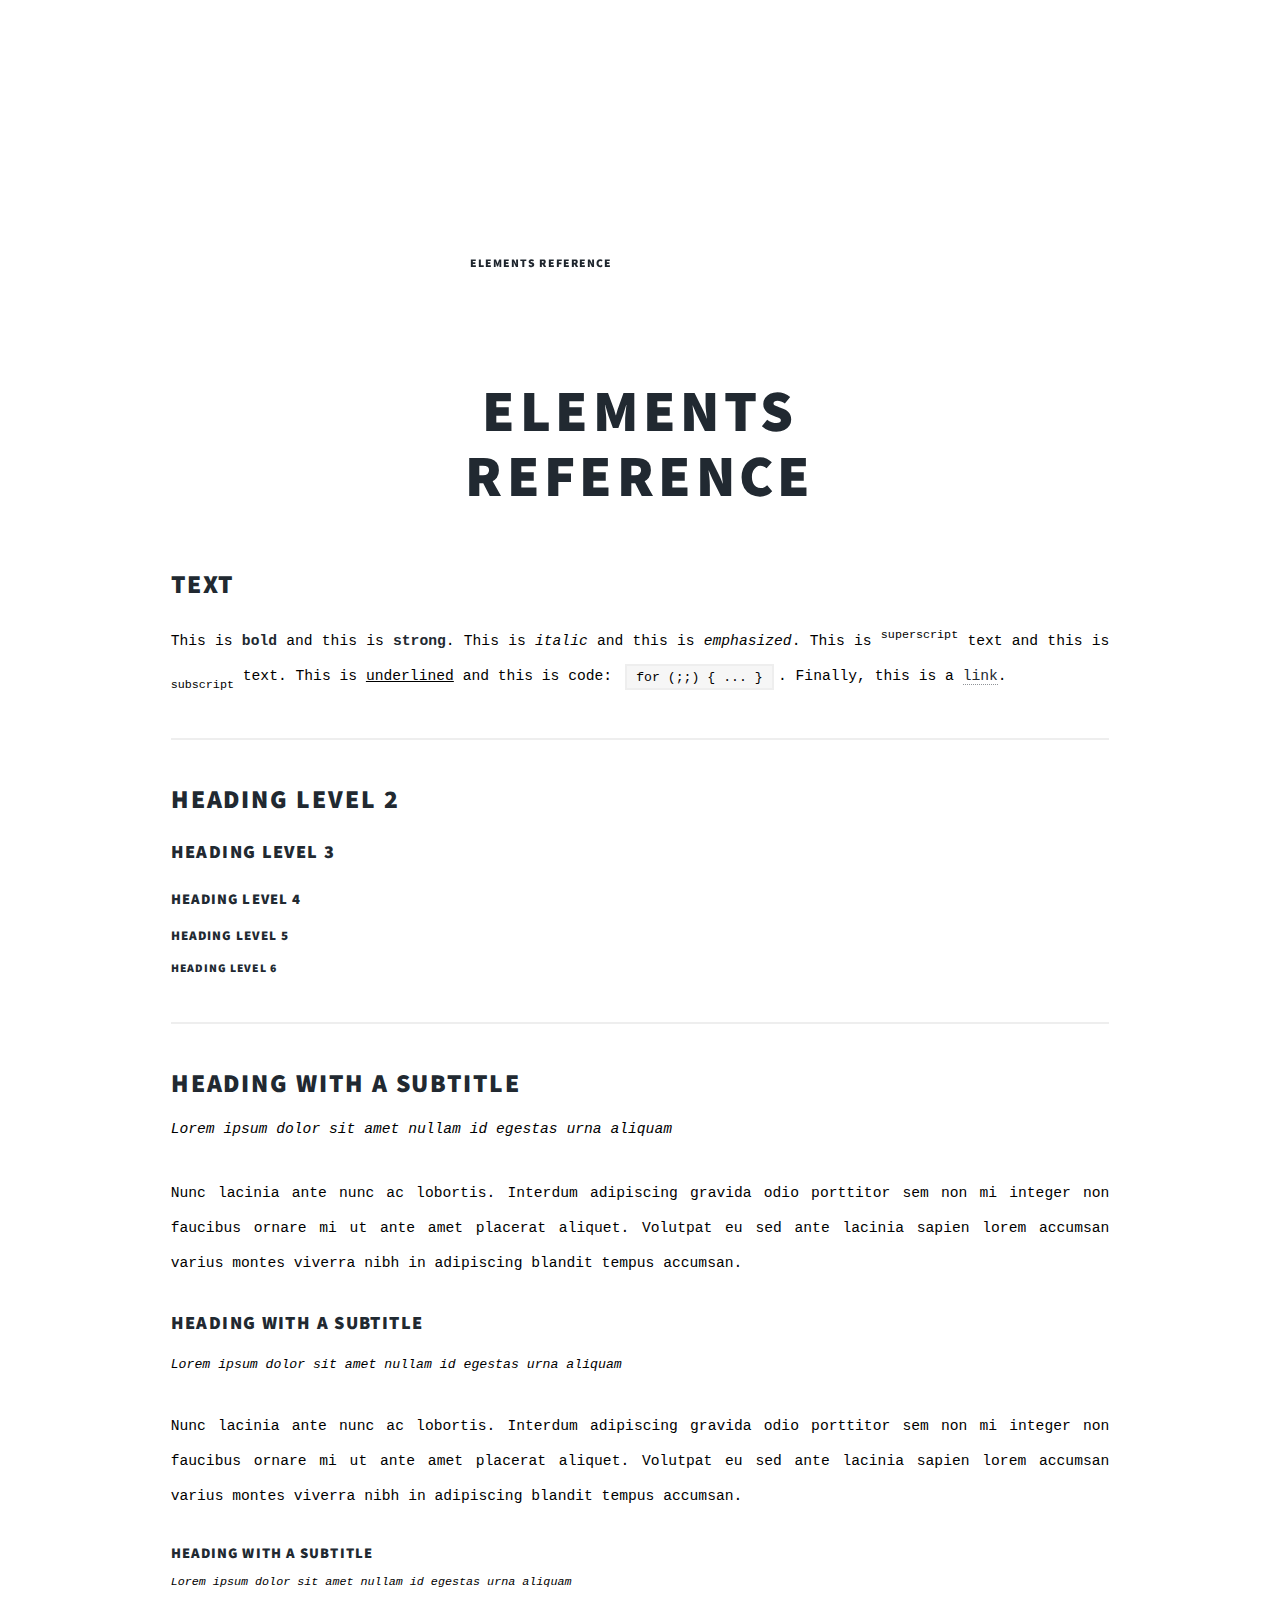
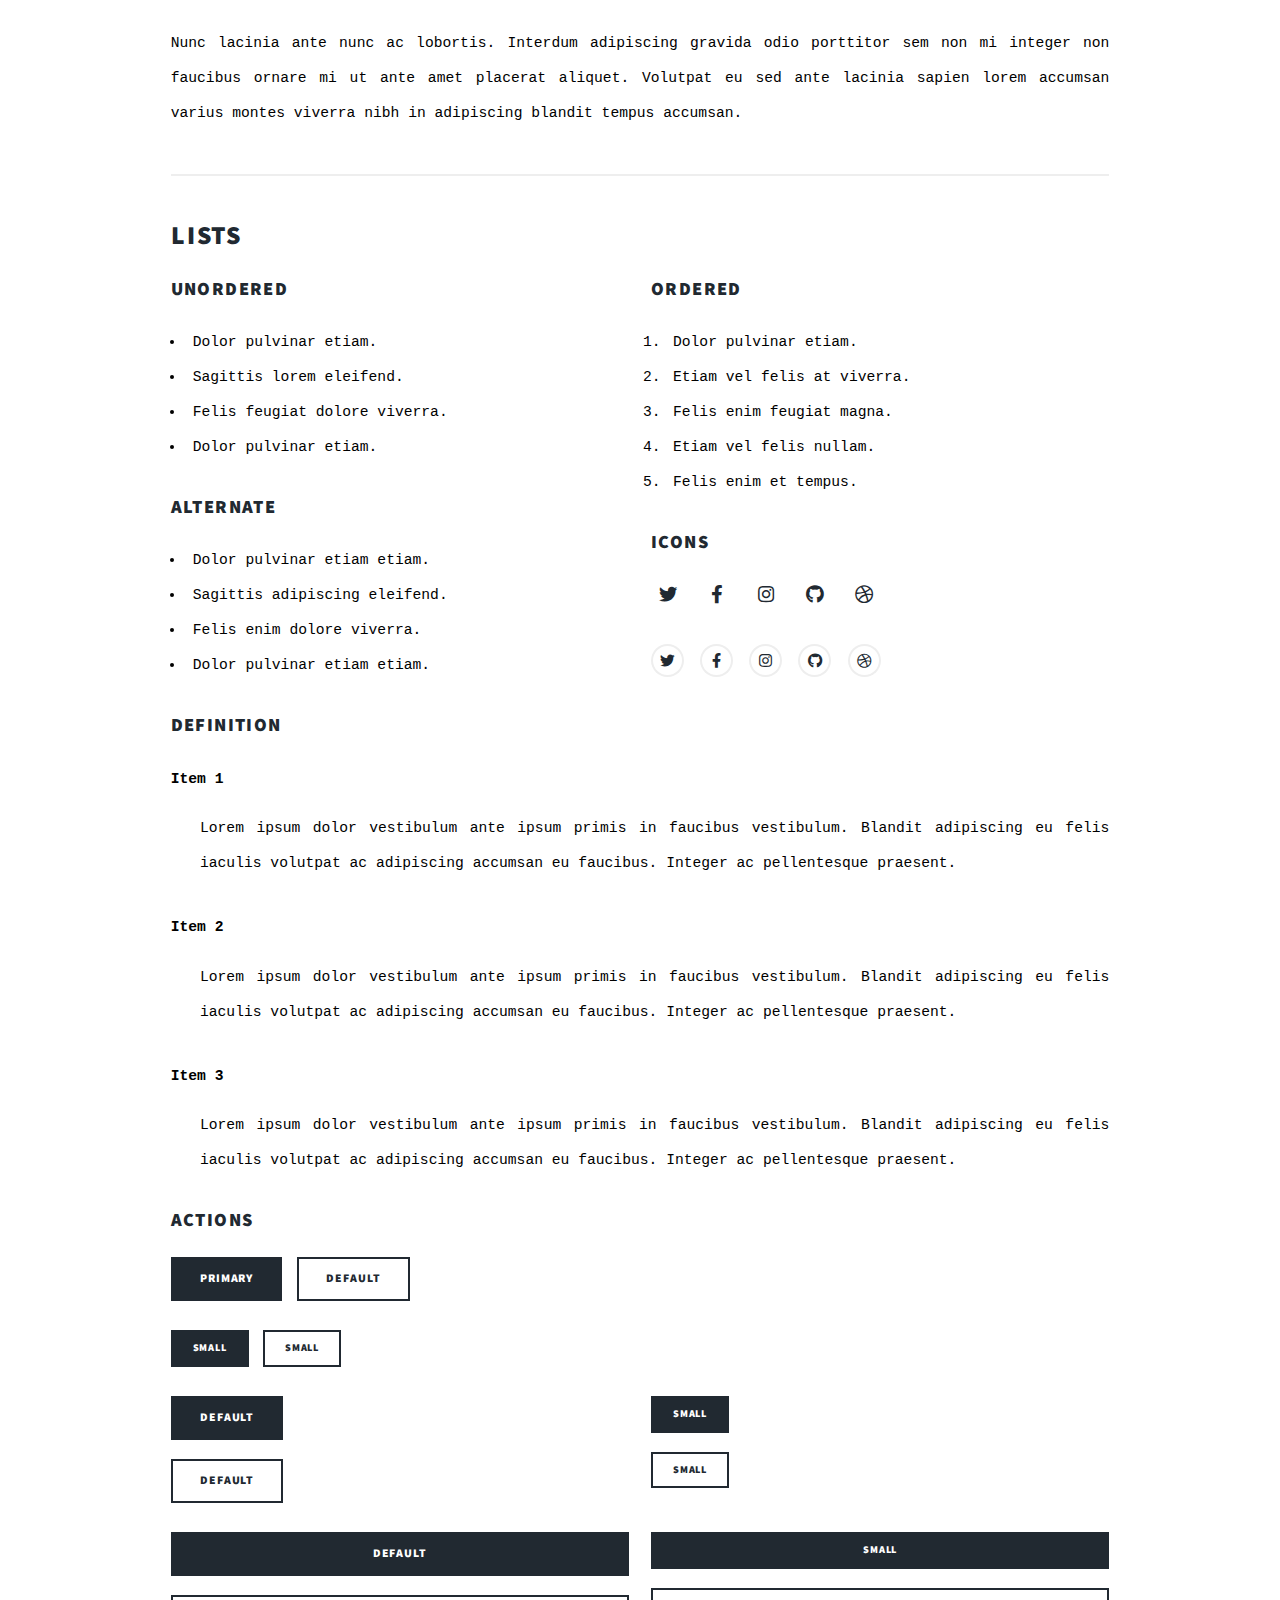
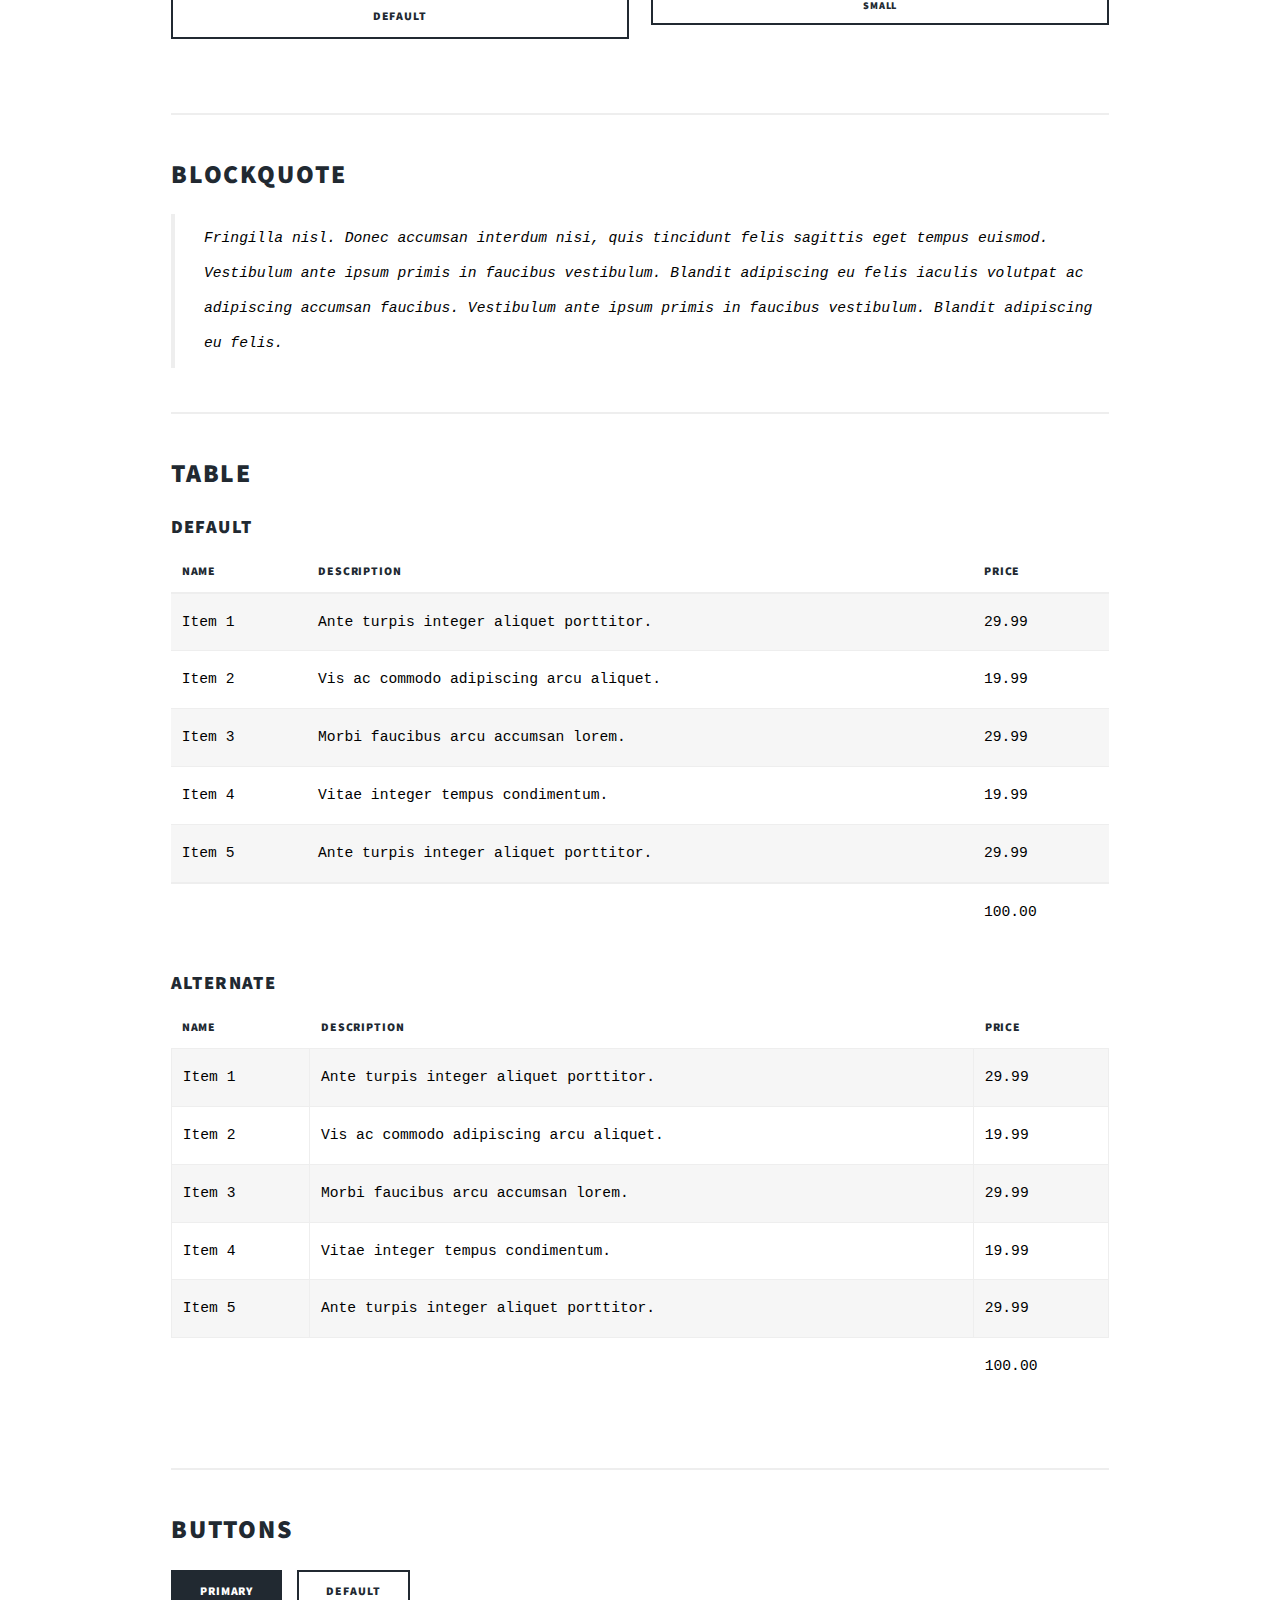
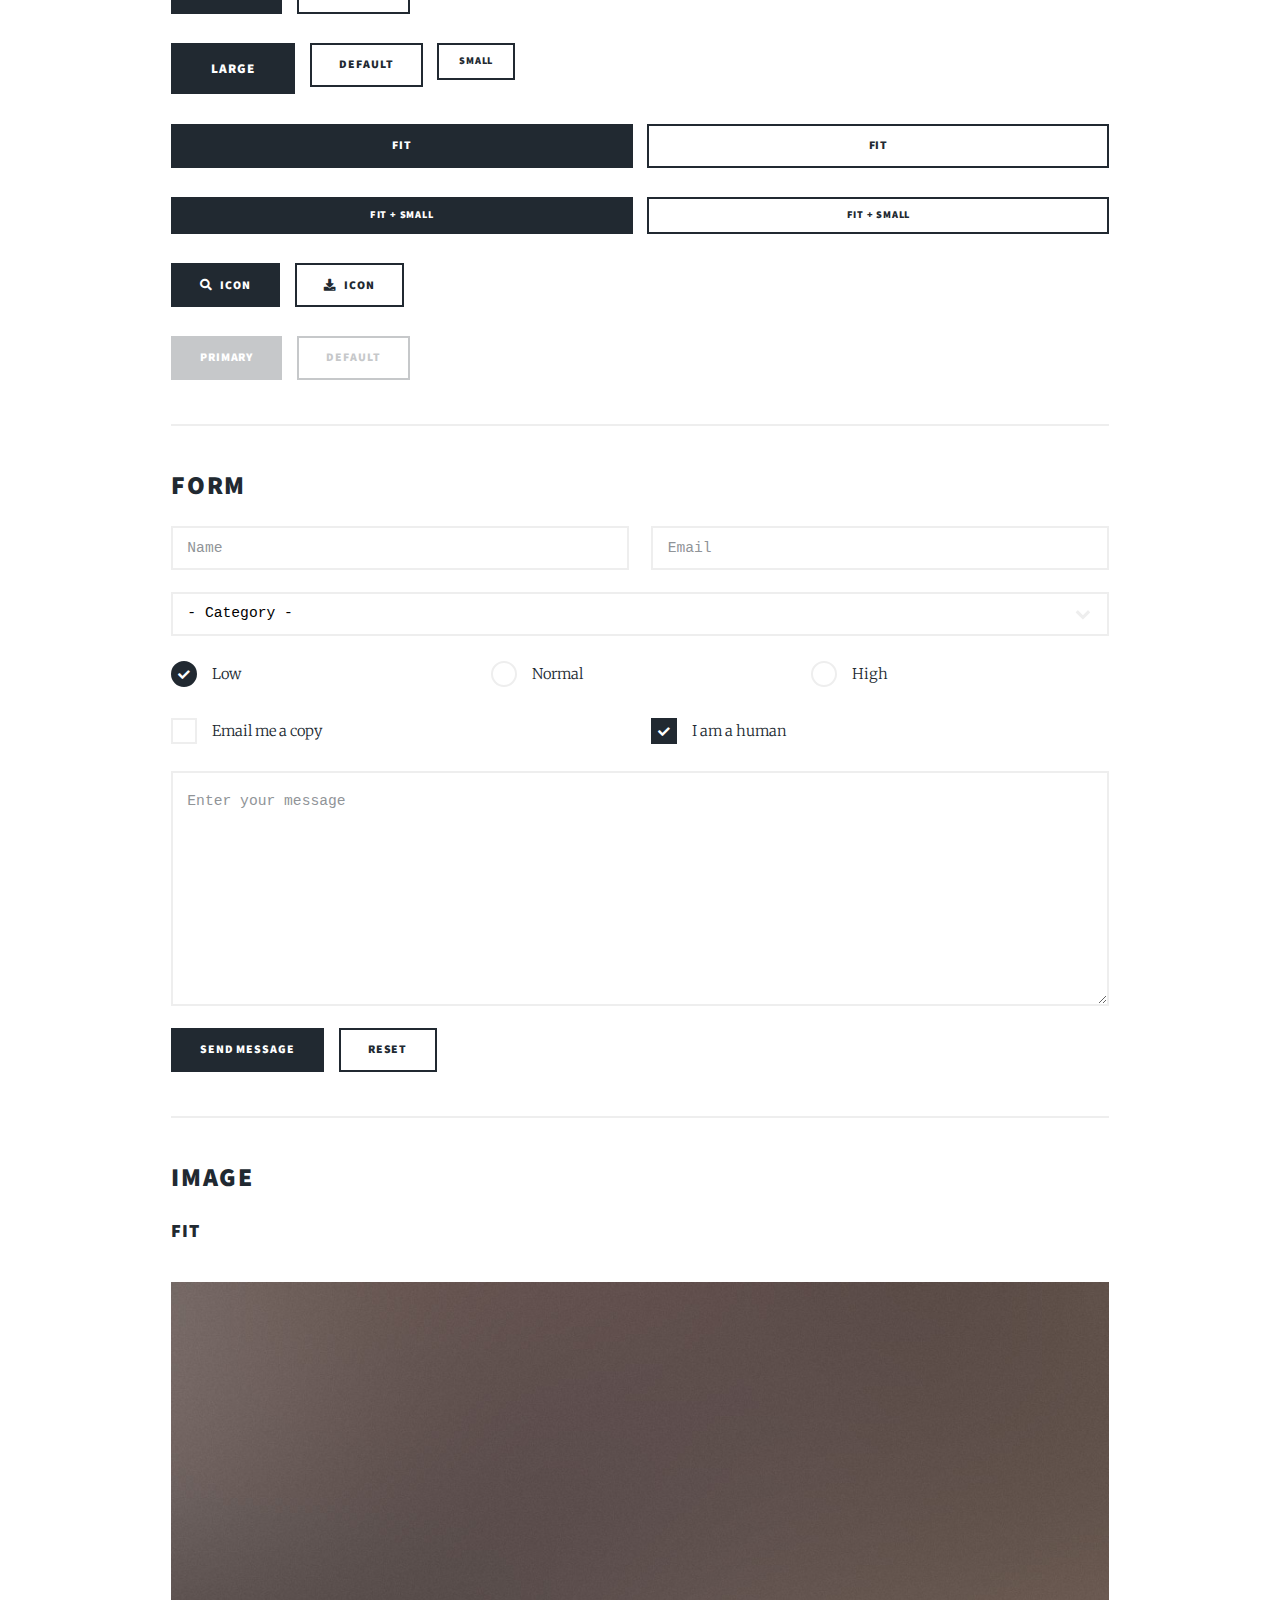
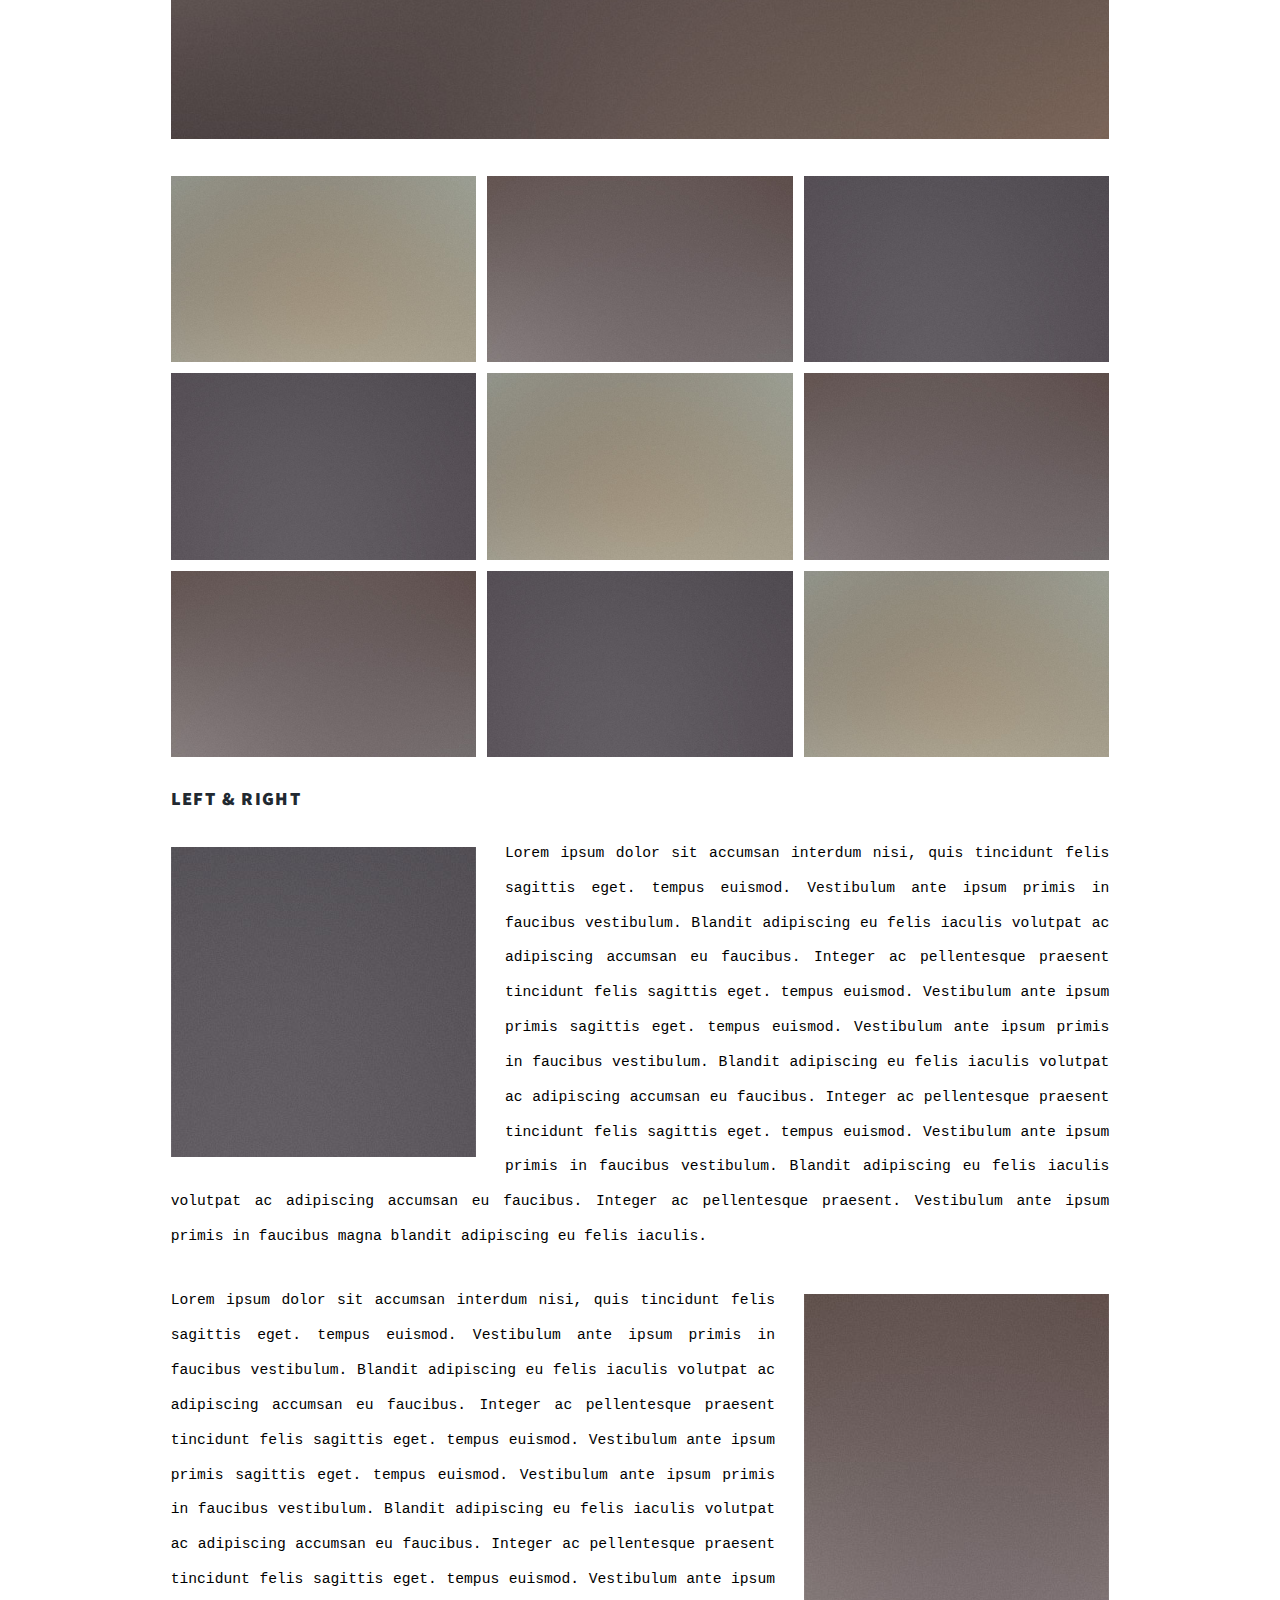
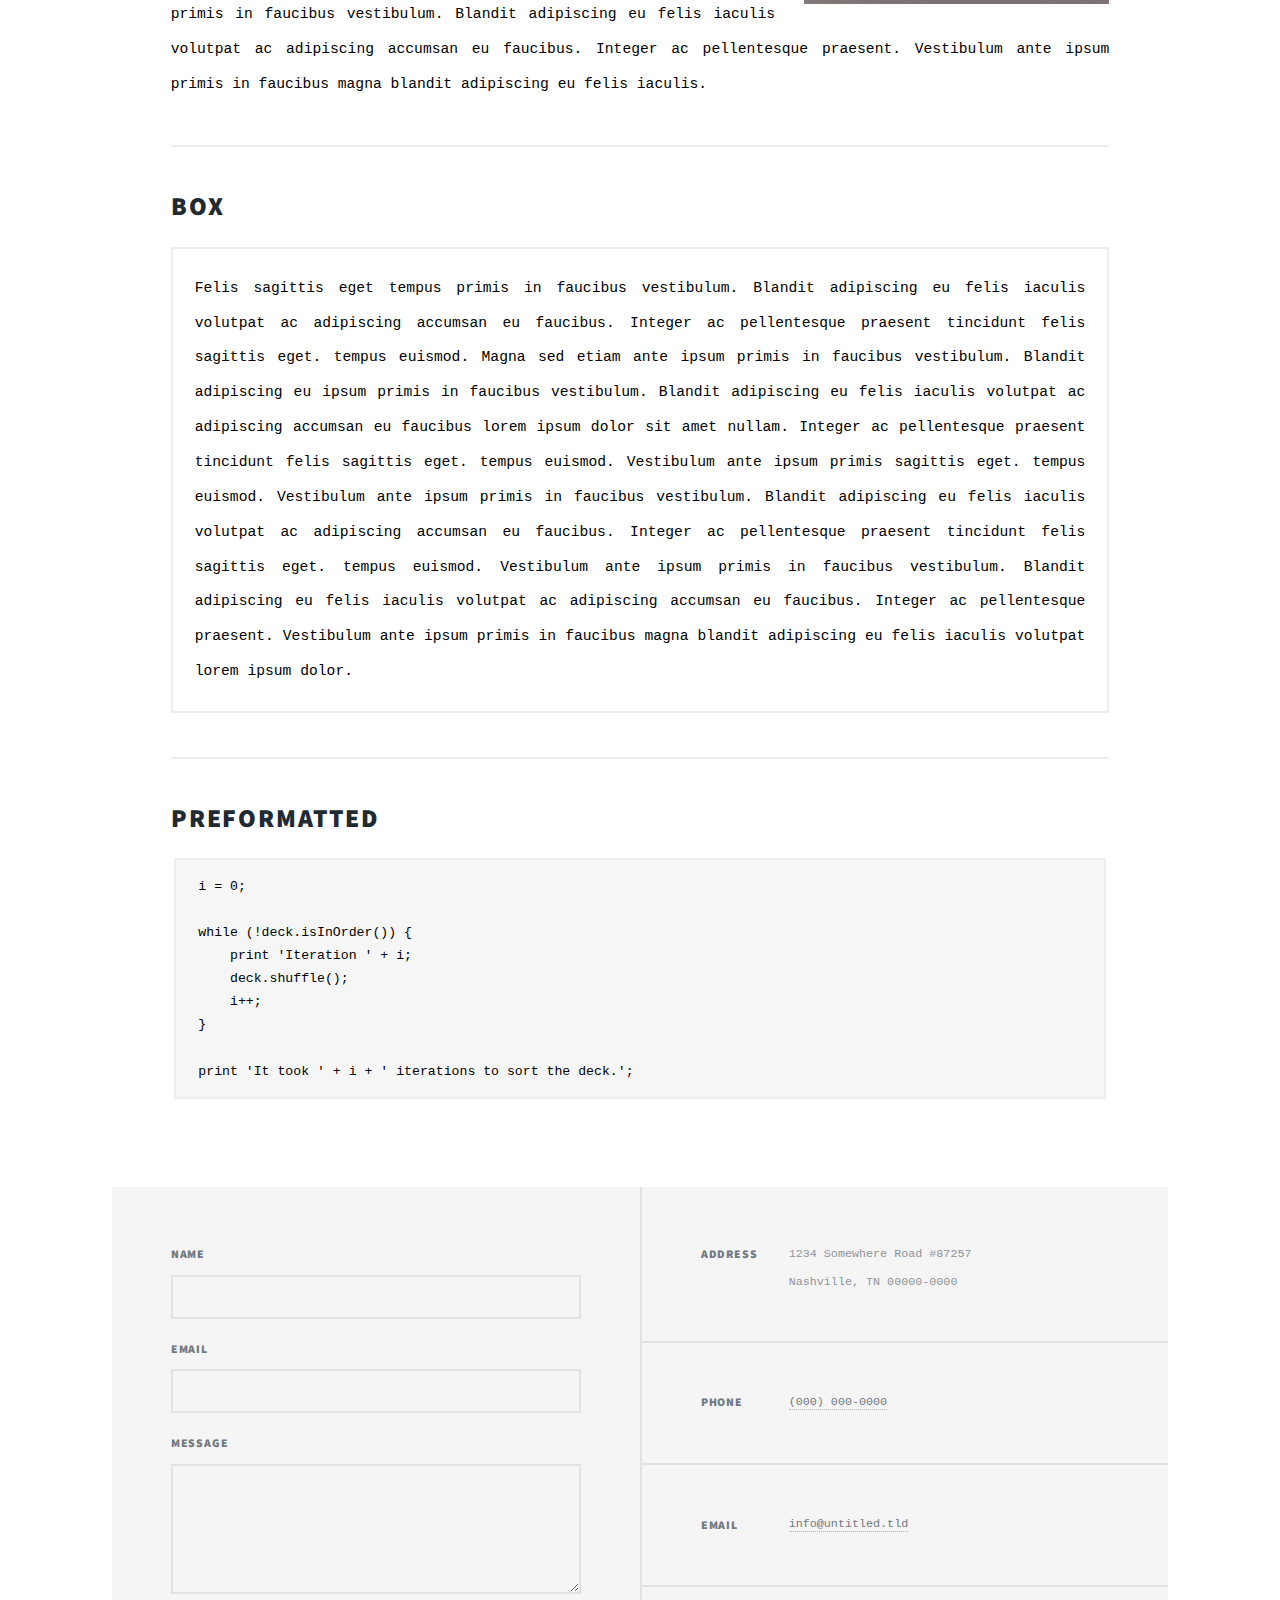
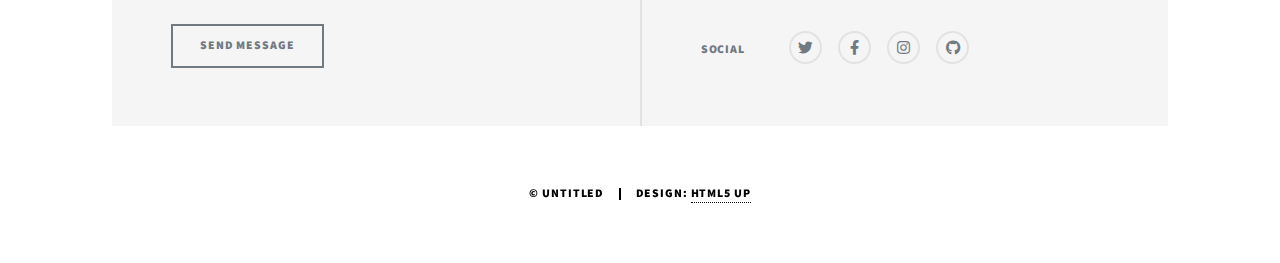
<file: elements copy.html>
<!DOCTYPE HTML>
<!--
	Massively by HTML5 UP
	html5up.net | @ajlkn
	Free for personal and commercial use under the CCA 3.0 license (html5up.net/license)
-->
<html>
	<head>
		<title>Elements Reference - Massively by HTML5 UP</title>
		<meta charset="utf-8" />
		<meta name="viewport" content="width=device-width, initial-scale=1, user-scalable=no" />
		<link rel="stylesheet" href="assets/css/main.css" />
		<noscript><link rel="stylesheet" href="assets/css/noscript.css" /></noscript>
	</head>
	<body class="is-preload">

		<!-- Wrapper -->
			<div id="wrapper">

				<!-- Header -->
					<header id="header">
						<a href="index.html" class="logo">Massively</a>
					</header>

				<!-- Nav -->
					<nav id="nav">
						<ul class="links">
							<li><a href="index.html">This is Massively</a></li>
							<li><a href="generic.html">Generic Page</a></li>
							<li class="active"><a href="elements.html">Elements Reference</a></li>
						</ul>
						<ul class="icons">
							<li><a href="#" class="icon brands fa-twitter"><span class="label">Twitter</span></a></li>
							<li><a href="#" class="icon brands fa-facebook-f"><span class="label">Facebook</span></a></li>
							<li><a href="#" class="icon brands fa-instagram"><span class="label">Instagram</span></a></li>
							<li><a href="#" class="icon brands fa-github"><span class="label">GitHub</span></a></li>
						</ul>
					</nav>

				<!-- Main -->
					<div id="main">

						<!-- Post -->
							<section class="post">
								<header class="major">
									<h1>Elements<br />
									Reference</h1>
								</header>

								<!-- Text stuff -->
									<h2>Text</h2>
									<p>This is <b>bold</b> and this is <strong>strong</strong>. This is <i>italic</i> and this is <em>emphasized</em>.
									This is <sup>superscript</sup> text and this is <sub>subscript</sub> text.
									This is <u>underlined</u> and this is code: <code>for (;;) { ... }</code>.
									Finally, this is a <a href="#">link</a>.</p>
									<hr />
									<h2>Heading Level 2</h2>
									<h3>Heading Level 3</h3>
									<h4>Heading Level 4</h4>
									<h5>Heading Level 5</h5>
									<h6>Heading Level 6</h6>
									<hr />
									<header>
										<h2>Heading with a Subtitle</h2>
										<p>Lorem ipsum dolor sit amet nullam id egestas urna aliquam</p>
									</header>
									<p>Nunc lacinia ante nunc ac lobortis. Interdum adipiscing gravida odio porttitor sem non mi integer non faucibus ornare mi ut ante amet placerat aliquet. Volutpat eu sed ante lacinia sapien lorem accumsan varius montes viverra nibh in adipiscing blandit tempus accumsan.</p>
									<header>
										<h3>Heading with a Subtitle</h3>
										<p>Lorem ipsum dolor sit amet nullam id egestas urna aliquam</p>
									</header>
									<p>Nunc lacinia ante nunc ac lobortis. Interdum adipiscing gravida odio porttitor sem non mi integer non faucibus ornare mi ut ante amet placerat aliquet. Volutpat eu sed ante lacinia sapien lorem accumsan varius montes viverra nibh in adipiscing blandit tempus accumsan.</p>
									<header>
										<h4>Heading with a Subtitle</h4>
										<p>Lorem ipsum dolor sit amet nullam id egestas urna aliquam</p>
									</header>
									<p>Nunc lacinia ante nunc ac lobortis. Interdum adipiscing gravida odio porttitor sem non mi integer non faucibus ornare mi ut ante amet placerat aliquet. Volutpat eu sed ante lacinia sapien lorem accumsan varius montes viverra nibh in adipiscing blandit tempus accumsan.</p>

									<hr />

								<!-- Lists -->
									<h2>Lists</h2>
									<div class="row">
										<div class="col-6 col-12-small">

											<h3>Unordered</h3>
											<ul>
												<li>Dolor pulvinar etiam.</li>
												<li>Sagittis lorem eleifend.</li>
												<li>Felis feugiat dolore viverra.</li>
												<li>Dolor pulvinar etiam.</li>
											</ul>

											<h3>Alternate</h3>
											<ul class="alt">
												<li>Dolor pulvinar etiam etiam.</li>
												<li>Sagittis adipiscing eleifend.</li>
												<li>Felis enim dolore viverra.</li>
												<li>Dolor pulvinar etiam etiam.</li>
											</ul>

										</div>
										<div class="col-6 col-12-small">

											<h3>Ordered</h3>
											<ol>
												<li>Dolor pulvinar etiam.</li>
												<li>Etiam vel felis at viverra.</li>
												<li>Felis enim feugiat magna.</li>
												<li>Etiam vel felis nullam.</li>
												<li>Felis enim et tempus.</li>
											</ol>

											<h3>Icons</h3>
											<ul class="icons">
												<li><a href="#" class="icon brands fa-twitter"><span class="label">Twitter</span></a></li>
												<li><a href="#" class="icon brands fa-facebook-f"><span class="label">Facebook</span></a></li>
												<li><a href="#" class="icon brands fa-instagram"><span class="label">Instagram</span></a></li>
												<li><a href="#" class="icon brands fa-github"><span class="label">Github</span></a></li>
												<li><a href="#" class="icon brands fa-dribbble"><span class="label">Dribbble</span></a></li>
											</ul>
											<ul class="icons alt">
												<li><a href="#" class="icon brands alt fa-twitter"><span class="label">Twitter</span></a></li>
												<li><a href="#" class="icon brands alt fa-facebook-f"><span class="label">Facebook</span></a></li>
												<li><a href="#" class="icon brands alt fa-instagram"><span class="label">Instagram</span></a></li>
												<li><a href="#" class="icon brands alt fa-github"><span class="label">Github</span></a></li>
												<li><a href="#" class="icon brands alt fa-dribbble"><span class="label">Dribbble</span></a></li>
											</ul>

										</div>
									</div>
									<h3>Definition</h3>
									<dl>
										<dt>Item 1</dt>
										<dd>
											<p>Lorem ipsum dolor vestibulum ante ipsum primis in faucibus vestibulum. Blandit adipiscing eu felis iaculis volutpat ac adipiscing accumsan eu faucibus. Integer ac pellentesque praesent.</p>
										</dd>
										<dt>Item 2</dt>
										<dd>
											<p>Lorem ipsum dolor vestibulum ante ipsum primis in faucibus vestibulum. Blandit adipiscing eu felis iaculis volutpat ac adipiscing accumsan eu faucibus. Integer ac pellentesque praesent.</p>
										</dd>
										<dt>Item 3</dt>
										<dd>
											<p>Lorem ipsum dolor vestibulum ante ipsum primis in faucibus vestibulum. Blandit adipiscing eu felis iaculis volutpat ac adipiscing accumsan eu faucibus. Integer ac pellentesque praesent.</p>
										</dd>
									</dl>

									<h3>Actions</h3>
									<ul class="actions">
										<li><a href="#" class="button primary">Primary</a></li>
										<li><a href="#" class="button">Default</a></li>
									</ul>
									<ul class="actions small">
										<li><a href="#" class="button primary small">Small</a></li>
										<li><a href="#" class="button small">Small</a></li>
									</ul>
									<div class="row">
										<div class="col-6 col-12-small">
											<ul class="actions stacked">
												<li><a href="#" class="button primary">Default</a></li>
												<li><a href="#" class="button">Default</a></li>
											</ul>
										</div>
										<div class="col-6 col-12-small">
											<ul class="actions stacked">
												<li><a href="#" class="button primary small">Small</a></li>
												<li><a href="#" class="button small">Small</a></li>
											</ul>
										</div>
									</div>
									<div class="row">
										<div class="col-6 col-12-small">
											<ul class="actions stacked">
												<li><a href="#" class="button primary fit">Default</a></li>
												<li><a href="#" class="button fit">Default</a></li>
											</ul>
										</div>
										<div class="col-6 col-12-small">
											<ul class="actions stacked">
												<li><a href="#" class="button primary small fit">Small</a></li>
												<li><a href="#" class="button small fit">Small</a></li>
											</ul>
										</div>
									</div>

									<hr />

								<!-- Blockquote -->
									<h2>Blockquote</h2>
									<blockquote>Fringilla nisl. Donec accumsan interdum nisi, quis tincidunt felis sagittis eget tempus euismod. Vestibulum ante ipsum primis in faucibus vestibulum. Blandit adipiscing eu felis iaculis volutpat ac adipiscing accumsan faucibus. Vestibulum ante ipsum primis in faucibus vestibulum. Blandit adipiscing eu felis.</blockquote>

									<hr />

								<!-- Table -->
									<h2>Table</h2>

									<h3>Default</h3>
									<div class="table-wrapper">
										<table>
											<thead>
												<tr>
													<th>Name</th>
													<th>Description</th>
													<th>Price</th>
												</tr>
											</thead>
											<tbody>
												<tr>
													<td>Item 1</td>
													<td>Ante turpis integer aliquet porttitor.</td>
													<td>29.99</td>
												</tr>
												<tr>
													<td>Item 2</td>
													<td>Vis ac commodo adipiscing arcu aliquet.</td>
													<td>19.99</td>
												</tr>
												<tr>
													<td>Item 3</td>
													<td> Morbi faucibus arcu accumsan lorem.</td>
													<td>29.99</td>
												</tr>
												<tr>
													<td>Item 4</td>
													<td>Vitae integer tempus condimentum.</td>
													<td>19.99</td>
												</tr>
												<tr>
													<td>Item 5</td>
													<td>Ante turpis integer aliquet porttitor.</td>
													<td>29.99</td>
												</tr>
											</tbody>
											<tfoot>
												<tr>
													<td colspan="2"></td>
													<td>100.00</td>
												</tr>
											</tfoot>
										</table>
									</div>

									<h3>Alternate</h3>
									<div class="table-wrapper">
										<table class="alt">
											<thead>
												<tr>
													<th>Name</th>
													<th>Description</th>
													<th>Price</th>
												</tr>
											</thead>
											<tbody>
												<tr>
													<td>Item 1</td>
													<td>Ante turpis integer aliquet porttitor.</td>
													<td>29.99</td>
												</tr>
												<tr>
													<td>Item 2</td>
													<td>Vis ac commodo adipiscing arcu aliquet.</td>
													<td>19.99</td>
												</tr>
												<tr>
													<td>Item 3</td>
													<td> Morbi faucibus arcu accumsan lorem.</td>
													<td>29.99</td>
												</tr>
												<tr>
													<td>Item 4</td>
													<td>Vitae integer tempus condimentum.</td>
													<td>19.99</td>
												</tr>
												<tr>
													<td>Item 5</td>
													<td>Ante turpis integer aliquet porttitor.</td>
													<td>29.99</td>
												</tr>
											</tbody>
											<tfoot>
												<tr>
													<td colspan="2"></td>
													<td>100.00</td>
												</tr>
											</tfoot>
										</table>
									</div>

									<hr />

								<!-- Buttons -->
									<h2>Buttons</h2>
									<ul class="actions">
										<li><a href="#" class="button primary">Primary</a></li>
										<li><a href="#" class="button">Default</a></li>
									</ul>
									<ul class="actions">
										<li><a href="#" class="button primary large">Large</a></li>
										<li><a href="#" class="button">Default</a></li>
										<li><a href="#" class="button small">Small</a></li>
									</ul>
									<ul class="actions fit">
										<li><a href="#" class="button primary fit">Fit</a></li>
										<li><a href="#" class="button fit">Fit</a></li>
									</ul>
									<ul class="actions fit small">
										<li><a href="#" class="button primary fit small">Fit + Small</a></li>
										<li><a href="#" class="button fit small">Fit + Small</a></li>
									</ul>
									<ul class="actions">
										<li><a href="#" class="button primary icon solid fa-search">Icon</a></li>
										<li><a href="#" class="button icon solid fa-download">Icon</a></li>
									</ul>
									<ul class="actions">
										<li><span class="button primary disabled">Primary</span></li>
										<li><span class="button disabled">Default</span></li>
									</ul>

									<hr />

								<!-- Form -->
									<h2>Form</h2>

									<form method="post" action="#">
										<div class="row gtr-uniform">
											<div class="col-6 col-12-xsmall">
												<input type="text" name="demo-name" id="demo-name" value="" placeholder="Name" />
											</div>
											<div class="col-6 col-12-xsmall">
												<input type="email" name="demo-email" id="demo-email" value="" placeholder="Email" />
											</div>
											<!-- Break -->
											<div class="col-12">
												<select name="demo-category" id="demo-category">
													<option value="">- Category -</option>
													<option value="1">Manufacturing</option>
													<option value="1">Shipping</option>
													<option value="1">Administration</option>
													<option value="1">Human Resources</option>
												</select>
											</div>
											<!-- Break -->
											<div class="col-4 col-12-small">
												<input type="radio" id="demo-priority-low" name="demo-priority" checked>
												<label for="demo-priority-low">Low</label>
											</div>
											<div class="col-4 col-12-small">
												<input type="radio" id="demo-priority-normal" name="demo-priority">
												<label for="demo-priority-normal">Normal</label>
											</div>
											<div class="col-4 col-12-small">
												<input type="radio" id="demo-priority-high" name="demo-priority">
												<label for="demo-priority-high">High</label>
											</div>
											<!-- Break -->
											<div class="col-6 col-12-small">
												<input type="checkbox" id="demo-copy" name="demo-copy">
												<label for="demo-copy">Email me a copy</label>
											</div>
											<div class="col-6 col-12-small">
												<input type="checkbox" id="demo-human" name="demo-human" checked>
												<label for="demo-human">I am a human</label>
											</div>
											<!-- Break -->
											<div class="col-12">
												<textarea name="demo-message" id="demo-message" placeholder="Enter your message" rows="6"></textarea>
											</div>
											<!-- Break -->
											<div class="col-12">
												<ul class="actions">
													<li><input type="submit" value="Send Message" class="primary" /></li>
													<li><input type="reset" value="Reset" /></li>
												</ul>
											</div>
										</div>
									</form>

									<hr />

								<!-- Image -->
									<h2>Image</h2>

									<h3>Fit</h3>
									<span class="image fit"><img src="images/pic01.jpg" alt="" /></span>
									<div class="box alt">
										<div class="row gtr-50 gtr-uniform">
											<div class="col-4"><span class="image fit"><img src="images/pic02.jpg" alt="" /></span></div>
											<div class="col-4"><span class="image fit"><img src="images/pic03.jpg" alt="" /></span></div>
											<div class="col-4"><span class="image fit"><img src="images/pic04.jpg" alt="" /></span></div>
											<!-- Break -->
											<div class="col-4"><span class="image fit"><img src="images/pic04.jpg" alt="" /></span></div>
											<div class="col-4"><span class="image fit"><img src="images/pic02.jpg" alt="" /></span></div>
											<div class="col-4"><span class="image fit"><img src="images/pic03.jpg" alt="" /></span></div>
											<!-- Break -->
											<div class="col-4"><span class="image fit"><img src="images/pic03.jpg" alt="" /></span></div>
											<div class="col-4"><span class="image fit"><img src="images/pic04.jpg" alt="" /></span></div>
											<div class="col-4"><span class="image fit"><img src="images/pic02.jpg" alt="" /></span></div>
										</div>
									</div>

									<h3>Left &amp; Right</h3>
									<p><span class="image left"><img src="images/pic08.jpg" alt="" /></span>Lorem ipsum dolor sit accumsan interdum nisi, quis tincidunt felis sagittis eget. tempus euismod. Vestibulum ante ipsum primis in faucibus vestibulum. Blandit adipiscing eu felis iaculis volutpat ac adipiscing accumsan eu faucibus. Integer ac pellentesque praesent tincidunt felis sagittis eget. tempus euismod. Vestibulum ante ipsum primis sagittis eget. tempus euismod. Vestibulum ante ipsum primis in faucibus vestibulum. Blandit adipiscing eu felis iaculis volutpat ac adipiscing accumsan eu faucibus. Integer ac pellentesque praesent tincidunt felis sagittis eget. tempus euismod. Vestibulum ante ipsum primis in faucibus vestibulum. Blandit adipiscing eu felis iaculis volutpat ac adipiscing accumsan eu faucibus. Integer ac pellentesque praesent. Vestibulum ante ipsum primis in faucibus magna blandit adipiscing eu felis iaculis.</p>
									<p><span class="image right"><img src="images/pic09.jpg" alt="" /></span>Lorem ipsum dolor sit accumsan interdum nisi, quis tincidunt felis sagittis eget. tempus euismod. Vestibulum ante ipsum primis in faucibus vestibulum. Blandit adipiscing eu felis iaculis volutpat ac adipiscing accumsan eu faucibus. Integer ac pellentesque praesent tincidunt felis sagittis eget. tempus euismod. Vestibulum ante ipsum primis sagittis eget. tempus euismod. Vestibulum ante ipsum primis in faucibus vestibulum. Blandit adipiscing eu felis iaculis volutpat ac adipiscing accumsan eu faucibus. Integer ac pellentesque praesent tincidunt felis sagittis eget. tempus euismod. Vestibulum ante ipsum primis in faucibus vestibulum. Blandit adipiscing eu felis iaculis volutpat ac adipiscing accumsan eu faucibus. Integer ac pellentesque praesent. Vestibulum ante ipsum primis in faucibus magna blandit adipiscing eu felis iaculis.</p>

									<hr />

								<!-- Box -->
									<h2>Box</h2>
									<div class="box">
										<p>Felis sagittis eget tempus primis in faucibus vestibulum. Blandit adipiscing eu felis iaculis volutpat ac adipiscing accumsan eu faucibus. Integer ac pellentesque praesent tincidunt felis sagittis eget. tempus euismod. Magna sed etiam ante ipsum primis in faucibus vestibulum. Blandit adipiscing eu ipsum primis in faucibus vestibulum. Blandit adipiscing eu felis iaculis volutpat ac adipiscing accumsan eu faucibus lorem ipsum dolor sit amet nullam. Integer ac pellentesque praesent tincidunt felis sagittis eget. tempus euismod. Vestibulum ante ipsum primis sagittis eget. tempus euismod. Vestibulum ante ipsum primis in faucibus vestibulum. Blandit adipiscing eu felis iaculis volutpat ac adipiscing accumsan eu faucibus. Integer ac pellentesque praesent tincidunt felis sagittis eget. tempus euismod. Vestibulum ante ipsum primis in faucibus vestibulum. Blandit adipiscing eu felis iaculis volutpat ac adipiscing accumsan eu faucibus. Integer ac pellentesque praesent. Vestibulum ante ipsum primis in faucibus magna blandit adipiscing eu felis iaculis volutpat lorem ipsum dolor.</p>
									</div>

									<hr />

								<!-- Preformatted Code -->
									<h2>Preformatted</h2>
									<pre><code>i = 0;

while (!deck.isInOrder()) {
    print 'Iteration ' + i;
    deck.shuffle();
    i++;
}

print 'It took ' + i + ' iterations to sort the deck.';
</code></pre>

							</section>

					</div>

				<!-- Footer -->
					<footer id="footer">
						<section>
							<form method="post" action="#">
								<div class="fields">
									<div class="field">
										<label for="name">Name</label>
										<input type="text" name="name" id="name" />
									</div>
									<div class="field">
										<label for="email">Email</label>
										<input type="text" name="email" id="email" />
									</div>
									<div class="field">
										<label for="message">Message</label>
										<textarea name="message" id="message" rows="3"></textarea>
									</div>
								</div>
								<ul class="actions">
									<li><input type="submit" value="Send Message" /></li>
								</ul>
							</form>
						</section>
						<section class="split contact">
							<section class="alt">
								<h3>Address</h3>
								<p>1234 Somewhere Road #87257<br />
								Nashville, TN 00000-0000</p>
							</section>
							<section>
								<h3>Phone</h3>
								<p><a href="#">(000) 000-0000</a></p>
							</section>
							<section>
								<h3>Email</h3>
								<p><a href="#">info@untitled.tld</a></p>
							</section>
							<section>
								<h3>Social</h3>
								<ul class="icons alt">
									<li><a href="#" class="icon brands alt fa-twitter"><span class="label">Twitter</span></a></li>
									<li><a href="#" class="icon brands alt fa-facebook-f"><span class="label">Facebook</span></a></li>
									<li><a href="#" class="icon brands alt fa-instagram"><span class="label">Instagram</span></a></li>
									<li><a href="#" class="icon brands alt fa-github"><span class="label">GitHub</span></a></li>
								</ul>
							</section>
						</section>
					</footer>

				<!-- Copyright -->
					<div id="copyright">
						<ul><li>&copy; Untitled</li><li>Design: <a href="https://html5up.net">HTML5 UP</a></li></ul>
					</div>

			</div>

		<!-- Scripts -->
			<script src="assets/js/jquery.min.js"></script>
			<script src="assets/js/jquery.scrollex.min.js"></script>
			<script src="assets/js/jquery.scrolly.min.js"></script>
			<script src="assets/js/browser.min.js"></script>
			<script src="assets/js/breakpoints.min.js"></script>
			<script src="assets/js/util.js"></script>
			<script src="assets/js/main.js"></script>

	</body>
</html>
</file>
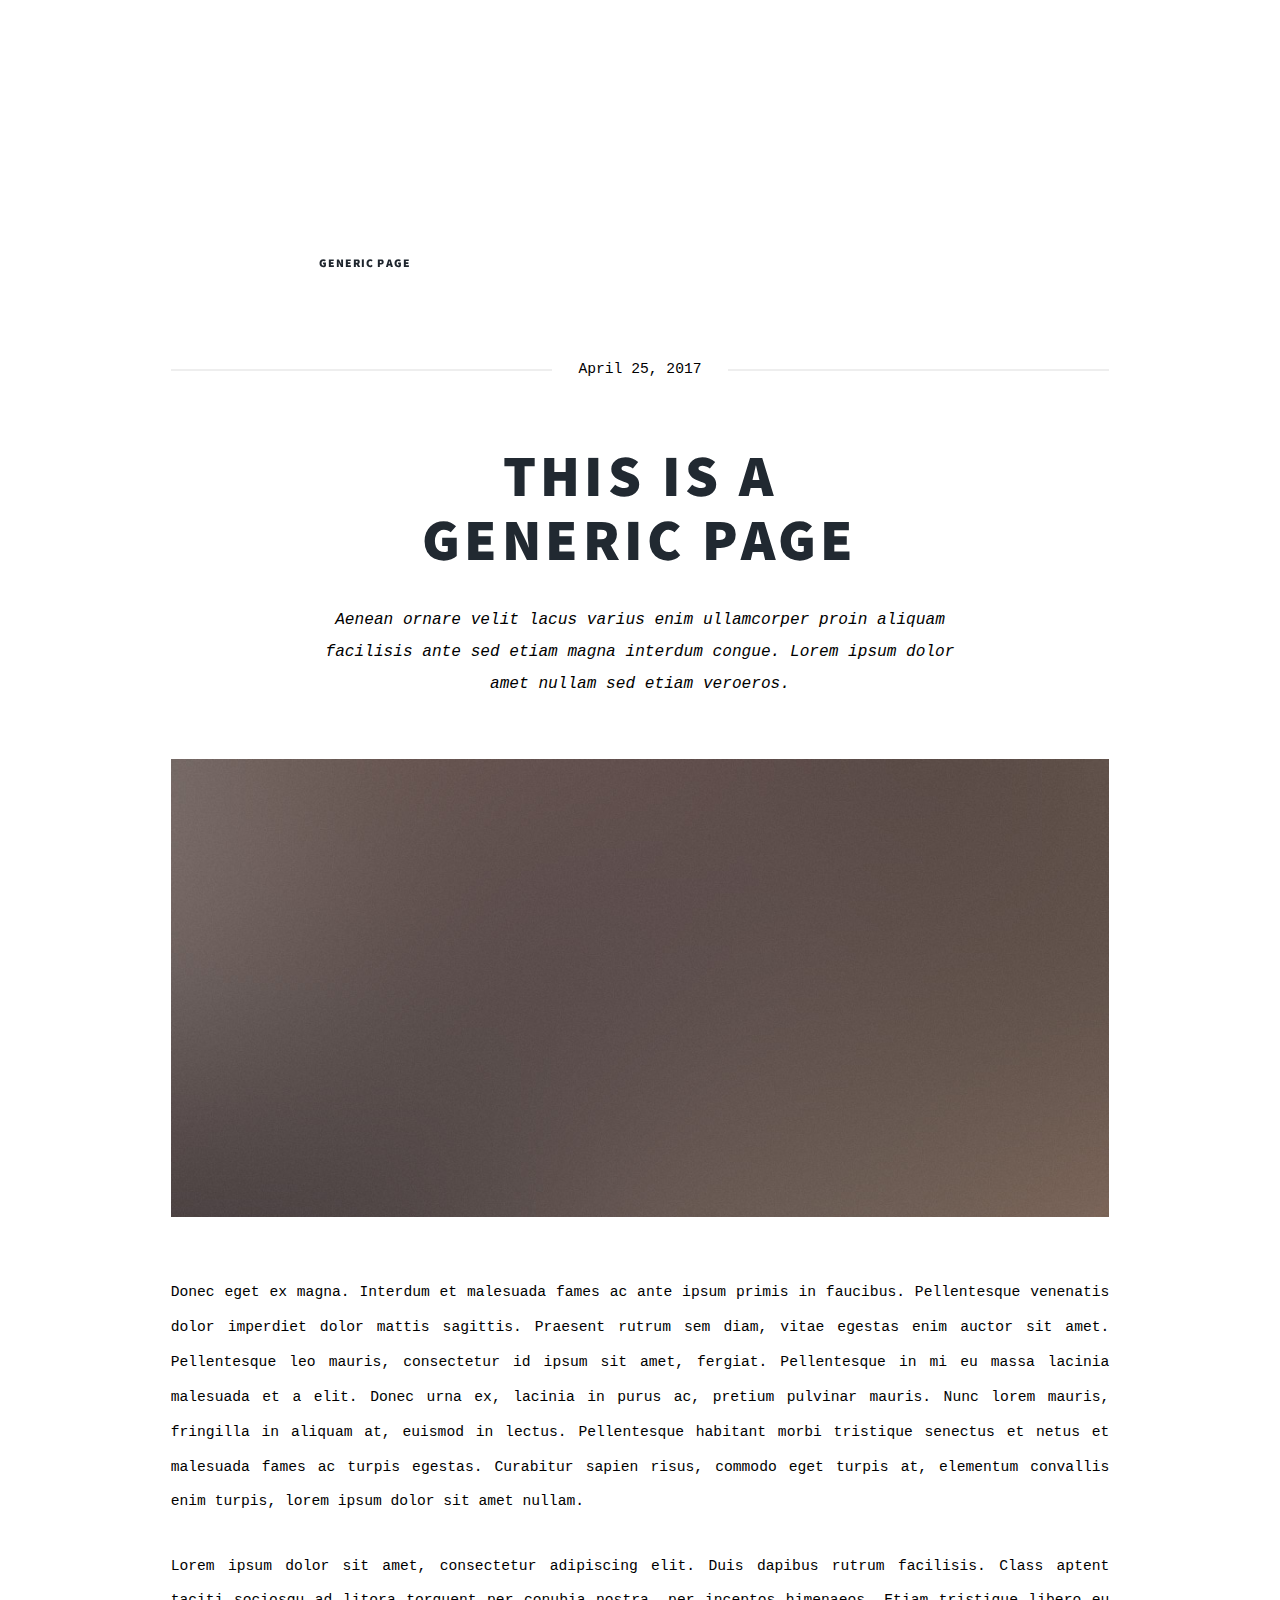
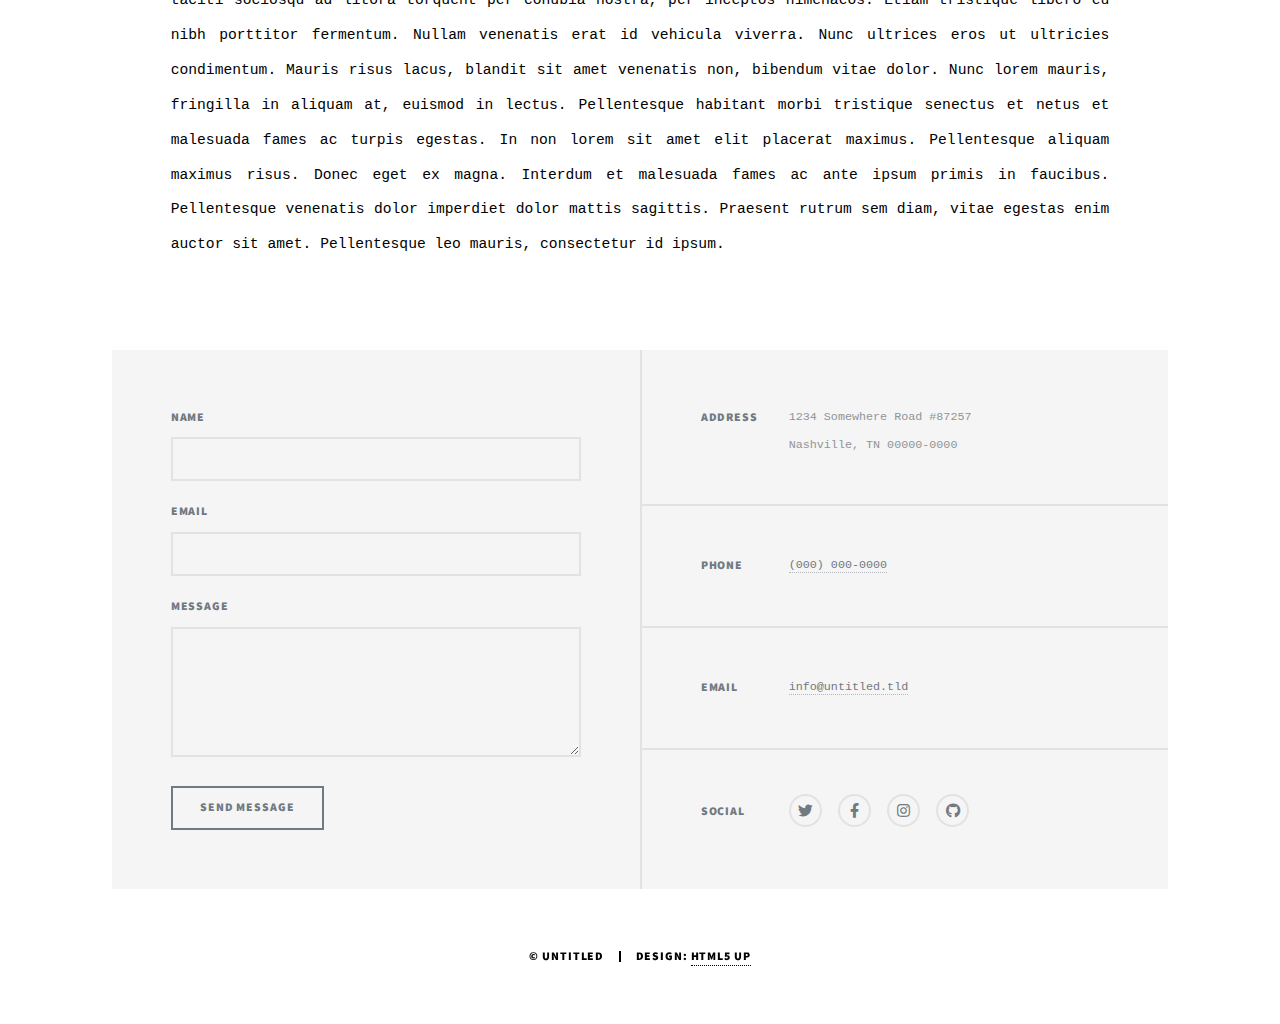
<file: generic copy.html>
<!DOCTYPE HTML>
<!--
	Massively by HTML5 UP
	html5up.net | @ajlkn
	Free for personal and commercial use under the CCA 3.0 license (html5up.net/license)
-->
<html>
	<head>
		<title>Generic Page - Massively by HTML5 UP</title>
		<meta charset="utf-8" />
		<meta name="viewport" content="width=device-width, initial-scale=1, user-scalable=no" />
		<link rel="stylesheet" href="assets/css/main.css" />
		<noscript><link rel="stylesheet" href="assets/css/noscript.css" /></noscript>
	</head>
	<body class="is-preload">

		<!-- Wrapper -->
			<div id="wrapper">

				<!-- Header -->
					<header id="header">
						<a href="index.html" class="logo">Massively</a>
					</header>

				<!-- Nav -->
					<nav id="nav">
						<ul class="links">
							<li><a href="index.html">This is Massively</a></li>
							<li class="active"><a href="generic.html">Generic Page</a></li>
							<li><a href="elements.html">Elements Reference</a></li>
						</ul>
						<ul class="icons">
							<li><a href="#" class="icon brands fa-twitter"><span class="label">Twitter</span></a></li>
							<li><a href="#" class="icon brands fa-facebook-f"><span class="label">Facebook</span></a></li>
							<li><a href="#" class="icon brands fa-instagram"><span class="label">Instagram</span></a></li>
							<li><a href="#" class="icon brands fa-github"><span class="label">GitHub</span></a></li>
						</ul>
					</nav>

				<!-- Main -->
					<div id="main">

						<!-- Post -->
							<section class="post">
								<header class="major">
									<span class="date">April 25, 2017</span>
									<h1>This is a<br />
									Generic Page</h1>
									<p>Aenean ornare velit lacus varius enim ullamcorper proin aliquam<br />
									facilisis ante sed etiam magna interdum congue. Lorem ipsum dolor<br />
									amet nullam sed etiam veroeros.</p>
								</header>
								<div class="image main"><img src="images/pic01.jpg" alt="" /></div>
								<p>Donec eget ex magna. Interdum et malesuada fames ac ante ipsum primis in faucibus. Pellentesque venenatis dolor imperdiet dolor mattis sagittis. Praesent rutrum sem diam, vitae egestas enim auctor sit amet. Pellentesque leo mauris, consectetur id ipsum sit amet, fergiat. Pellentesque in mi eu massa lacinia malesuada et a elit. Donec urna ex, lacinia in purus ac, pretium pulvinar mauris. Nunc lorem mauris, fringilla in aliquam at, euismod in lectus. Pellentesque habitant morbi tristique senectus et netus et malesuada fames ac turpis egestas. Curabitur sapien risus, commodo eget turpis at, elementum convallis enim turpis, lorem ipsum dolor sit amet nullam.</p>
								<p>Lorem ipsum dolor sit amet, consectetur adipiscing elit. Duis dapibus rutrum facilisis. Class aptent taciti sociosqu ad litora torquent per conubia nostra, per inceptos himenaeos. Etiam tristique libero eu nibh porttitor fermentum. Nullam venenatis erat id vehicula viverra. Nunc ultrices eros ut ultricies condimentum. Mauris risus lacus, blandit sit amet venenatis non, bibendum vitae dolor. Nunc lorem mauris, fringilla in aliquam at, euismod in lectus. Pellentesque habitant morbi tristique senectus et netus et malesuada fames ac turpis egestas. In non lorem sit amet elit placerat maximus. Pellentesque aliquam maximus risus. Donec eget ex magna. Interdum et malesuada fames ac ante ipsum primis in faucibus. Pellentesque venenatis dolor imperdiet dolor mattis sagittis. Praesent rutrum sem diam, vitae egestas enim auctor sit amet. Pellentesque leo mauris, consectetur id ipsum.</p>
							</section>

					</div>

				<!-- Footer -->
					<footer id="footer">
						<section>
							<form method="post" action="#">
								<div class="fields">
									<div class="field">
										<label for="name">Name</label>
										<input type="text" name="name" id="name" />
									</div>
									<div class="field">
										<label for="email">Email</label>
										<input type="text" name="email" id="email" />
									</div>
									<div class="field">
										<label for="message">Message</label>
										<textarea name="message" id="message" rows="3"></textarea>
									</div>
								</div>
								<ul class="actions">
									<li><input type="submit" value="Send Message" /></li>
								</ul>
							</form>
						</section>
						<section class="split contact">
							<section class="alt">
								<h3>Address</h3>
								<p>1234 Somewhere Road #87257<br />
								Nashville, TN 00000-0000</p>
							</section>
							<section>
								<h3>Phone</h3>
								<p><a href="#">(000) 000-0000</a></p>
							</section>
							<section>
								<h3>Email</h3>
								<p><a href="#">info@untitled.tld</a></p>
							</section>
							<section>
								<h3>Social</h3>
								<ul class="icons alt">
									<li><a href="#" class="icon brands alt fa-twitter"><span class="label">Twitter</span></a></li>
									<li><a href="#" class="icon brands alt fa-facebook-f"><span class="label">Facebook</span></a></li>
									<li><a href="#" class="icon brands alt fa-instagram"><span class="label">Instagram</span></a></li>
									<li><a href="#" class="icon brands alt fa-github"><span class="label">GitHub</span></a></li>
								</ul>
							</section>
						</section>
					</footer>

				<!-- Copyright -->
					<div id="copyright">
						<ul><li>&copy; Untitled</li><li>Design: <a href="https://html5up.net">HTML5 UP</a></li></ul>
					</div>

			</div>

		<!-- Scripts -->
			<script src="assets/js/jquery.min.js"></script>
			<script src="assets/js/jquery.scrollex.min.js"></script>
			<script src="assets/js/jquery.scrolly.min.js"></script>
			<script src="assets/js/browser.min.js"></script>
			<script src="assets/js/breakpoints.min.js"></script>
			<script src="assets/js/util.js"></script>
			<script src="assets/js/main.js"></script>

	</body>
</html>
</file>
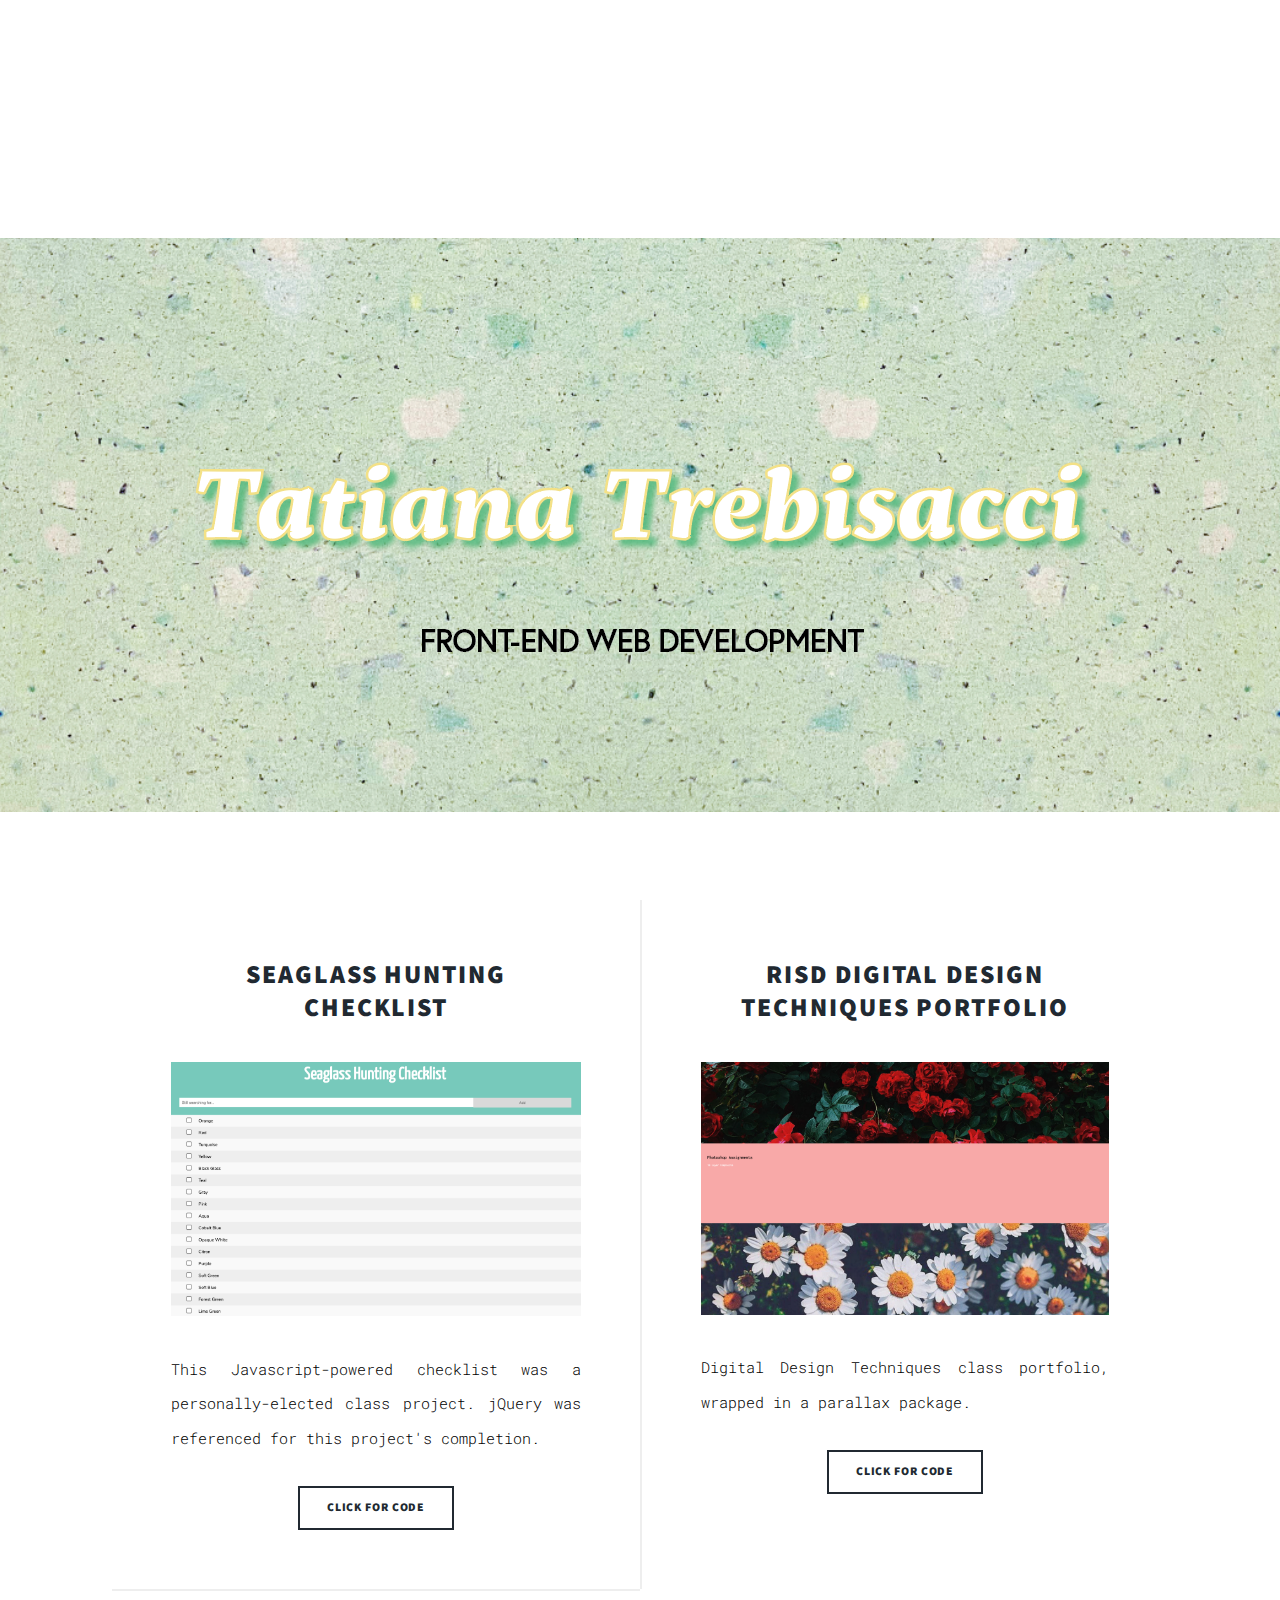
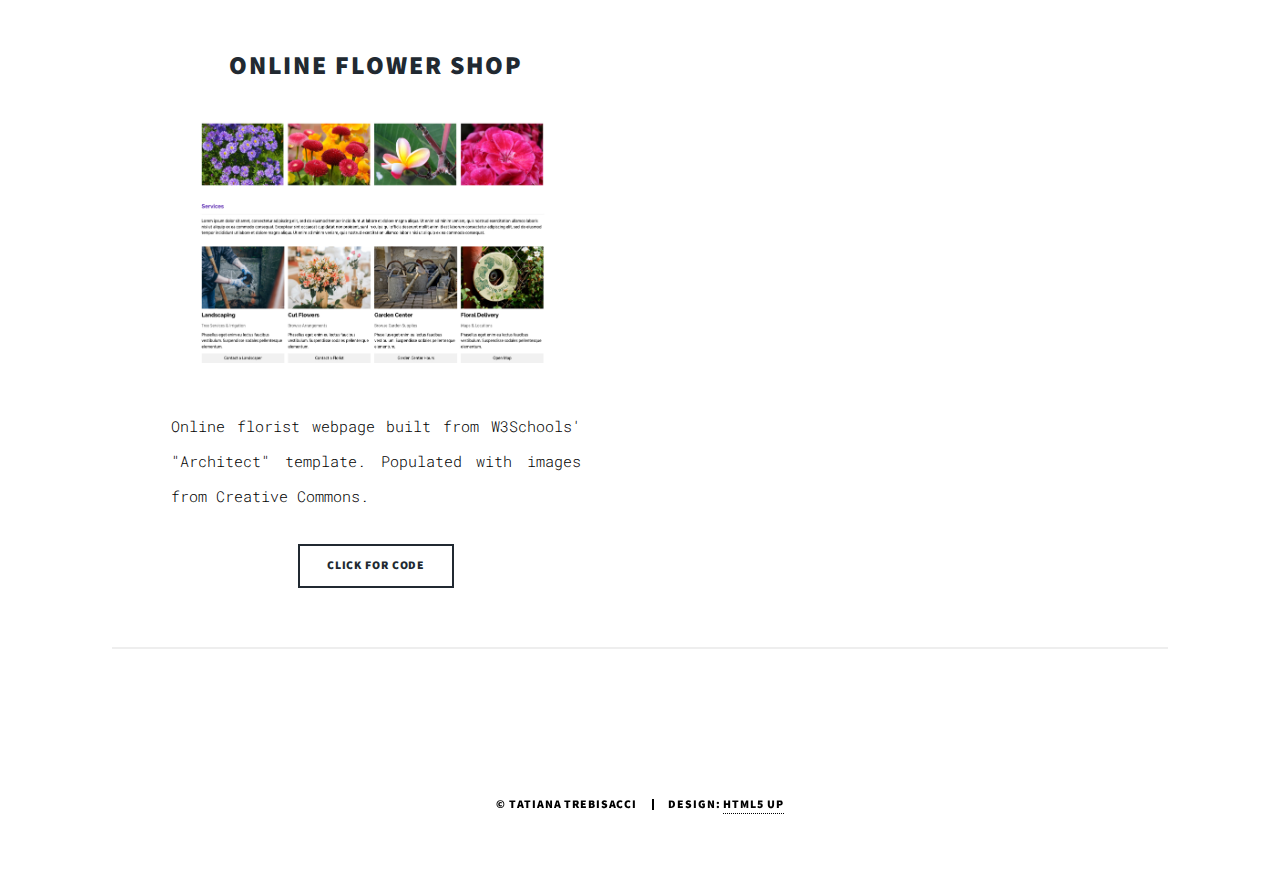
<file: index copy.html>
<!DOCTYPE HTML>
<!--
	Massively by HTML5 UP
	html5up.net | @ajlkn
	Free for personal and commercial use under the CCA 3.0 license (html5up.net/license)
-->
<html>
	<head>
		<title>Tatiana Trebisacci</title>
		<meta charset="utf-8" />
		<meta name="viewport" content="width=device-width, initial-scale=1, user-scalable=no" />
		<link rel="stylesheet" href="assets/css/main.css" />
		<noscript><link rel="stylesheet" href="assets/css/noscript.css" /></noscript>
		<link href="https://fonts.googleapis.com/css2?family=Roboto+Mono:wght@100&display=swap" rel="stylesheet">
	</head>
	<body class="is-preload">

		<!-- Wrapper -->
			<div id="wrapper" class="fade-in">

				<!-- Intro -->
					<div id="intro">
						<img src="images/frontend.jpg" alt="Web Banner">
						
					</div>

				<!-- Header -->
					
			

				<!-- Main -->
					<div id="main">



						<!-- Posts -->
							<section class="posts">
							
							<article>
									<header>
							
										<h2>Seaglass Hunting Checklist</h2>
									</header>
									<a href="https://tashtreb.github.io/RISD-Javascript-Project/" class="image fit"><img src="images/seaglass.jpg" alt="" /></a>
									<p>This Javascript-powered checklist was a personally-elected class project. jQuery was referenced for this project's completion.</p>
									<ul class="actions special">
										<li><a href="https://github.com/tashtreb/RISD-Javascript-Project/blob/master/index.html" class="button">Click for Code</a></li>
									</ul>
								</article>
								
								<article>
									<header>

										<h2>RISD Digital Design Techniques Portfolio
										</h2>
									</header>
									<a href="https://tashtreb.github.io/seaglass/" class="image fit"><img src="images/parallax.jpg" alt="" /></a>
									<p>Digital Design Techniques class portfolio, wrapped in a parallax package.</p>
									<ul class="actions special">
										<li><a href="https://github.com/tashtreb/seaglass/blob/master/index.html" class="button">Click for Code</a></li>
									</ul>
								</article>
								<article>
									<header>
									
										<h2>Online Flower Shop</h2>
									</header>
									<a href="https://tashtreb.github.io/florist/" class="image fit"><img src="images/florist.jpg" alt="" /></a>
									<p>Online florist webpage built from W3Schools' "Architect" template. Populated with images from Creative Commons.</p>
									<ul class="actions special">
										<li><a href="https://github.com/tashtreb/florist/blob/master/index.html" class="button">Click for Code</a></li>
									</ul>
								</article>
							
								
								
							</section>

						<!-- Footer -->
							<footer>
								
							</footer>

					</div>

				<!-- Footer -->
					<footer id="footer">
						
						
					</footer>

				<!-- Copyright -->
					<div id="copyright">
						<ul><li>&copy; Tatiana Trebisacci</li><li>Design: <a href="https://html5up.net">HTML5 UP</a></li></ul>
					</div>

			</div>

		<!-- Scripts -->
			<script src="assets/js/jquery.min.js"></script>
			<script src="assets/js/jquery.scrollex.min.js"></script>
			<script src="assets/js/jquery.scrolly.min.js"></script>
			<script src="assets/js/browser.min.js"></script>
			<script src="assets/js/breakpoints.min.js"></script>
			<script src="assets/js/util.js"></script>
			<script src="assets/js/main.js"></script>

	</body>
</html>
</file>
<file: assets/css/main.css>
@import url(fontawesome-all.min.css);
@import url("https://fonts.googleapis.com/css?family=Merriweather:300,700,300italic,700italic|Source+Sans+Pro:900");

/*
	Massively by HTML5 UP
	html5up.net | @ajlkn
	Free for personal and commercial use under the CCA 3.0 license (html5up.net/license)
*/

html, body, div, span, applet, object,
iframe, h1, h2, h3, h4, h5, h6, p, blockquote,
pre, a, abbr, acronym, address, big, cite,
code, del, dfn, em, img, ins, kbd, q, s, samp,
small, strike, strong, sub, sup, tt, var, b,
u, i, center, dl, dt, dd, ol, ul, li, fieldset,
form, label, legend, table, caption, tbody,
tfoot, thead, tr, th, td, article, aside,
canvas, details, embed, figure, figcaption,
footer, header, hgroup, menu, nav, output, ruby,
section, summary, time, mark, audio, video {
	margin: 0;
	padding: 0;
	border: 0;
	font-size: 100%;
	font: inherit;
	vertical-align: baseline;}

article, aside, details, figcaption, figure,
footer, header, hgroup, menu, nav, section {
	display: block;}

body {
	line-height: 1;
}

ol, ul {
	list-style: none;
}

blockquote, q {
	quotes: none;
}

	blockquote:before, blockquote:after, q:before, q:after {
		content: '';
		content: none;
	}

table {
	border-collapse: collapse;
	border-spacing: 0;
}

body {
	-webkit-text-size-adjust: none;
}

mark {
	background-color: transparent;
	color: inherit;
}

input::-moz-focus-inner {
	border: 0;
	padding: 0;
}

input, select, textarea {
	-moz-appearance: none;
	-webkit-appearance: none;
	-ms-appearance: none;
	appearance: none;
}

/* Basic */

	@-ms-viewport {
		width: device-width;
	}

	body {
		-ms-overflow-style: scrollbar;
	}

	@media screen and (max-width: 480px) {

		html, body {
			min-width: 320px;
		}

	}

	html {
		box-sizing: border-box;
	}

	*, *:before, *:after {
		box-sizing: inherit;
	}

	body {
		background-color: #ffffff;
	}

		body.is-preload *, body.is-preload *:before, body.is-preload *:after {
			-moz-animation: none !important;
			-webkit-animation: none !important;
			-ms-animation: none !important;
			animation: none !important;
			-moz-transition: none !important;
			-webkit-transition: none !important;
			-ms-transition: none !important;
			transition: none !important;
		}

/* Type */

	html {
		font-size: 16pt;
	}

		@media screen and (max-width: 1680px) {

			html {
				font-size: 12pt;
			}

		}

		@media screen and (max-width: 1280px) {

			html {
				font-size: 11pt;
			}

		}

		@media screen and (max-width: 360px) {

			html {
				font-size: 10pt;
			}

		}

	body {
		
	}

	body, input, select, textarea {
		font-family: 'Roboto Mono', monospace;
		font-weight: 300;
		font-size: 1rem;
		line-height: 2.375;
	}

	a {
		-moz-transition: color 0.2s ease-in-out, background-color 0.2s ease-in-out, border-color 0.2s ease-in-out, box-shadow 0.2s ease-in-out;
		-webkit-transition: color 0.2s ease-in-out, background-color 0.2s ease-in-out, border-color 0.2s ease-in-out, box-shadow 0.2s ease-in-out;
		-ms-transition: color 0.2s ease-in-out, background-color 0.2s ease-in-out, border-color 0.2s ease-in-out, box-shadow 0.2s ease-in-out;
		transition: color 0.2s ease-in-out, background-color 0.2s ease-in-out, border-color 0.2s ease-in-out, box-shadow 0.2s ease-in-out;
		border-bottom: dotted 1px;
		text-decoration: none;
	}

		a:hover {
			border-bottom-color: transparent;
		}

	strong, b {
		font-weight: 600;
	}

	em, i {
		font-style: italic;
	}

	p {
		text-align: justify;
		margin: 0 0 2rem 0;
	}

	h1, h2, h3, h4, h5, h6 {
		font-family: "Source Sans Pro", Helvetica, sans-serif;
		font-weight: 900;
		line-height: 1.5;
		letter-spacing: 0.075em;
		text-transform: uppercase;
		margin: 0 0 1rem 0;
	}

		h1 a, h2 a, h3 a, h4 a, h5 a, h6 a {
			border-bottom: 0;
			color: inherit;
			text-decoration: none;
		}

	h1 {
		font-size: 4rem;
		line-height: 1.1;
		margin: 0 0 2rem 0;
	}

	h2 {
		font-size: 1.75rem;
		line-height: 1.3;
		margin: 0 0 1.5rem 0;
	}

	h3 {
		font-size: 1.25rem;
		margin: 0 0 1.5rem 0;
	}

	h4 {
		font-size: 1rem;
	}

	h5 {
		font-size: 0.9rem;
	}

	h6 {
		font-size: 0.8rem;
	}

	sub {
		font-size: 0.8rem;
		position: relative;
		top: 0.5rem;
	}

	sup {
		font-size: 0.8rem;
		position: relative;
		top: -0.5rem;
	}

	blockquote {
		border-left: solid 4px;
		font-style: italic;
		margin: 0 0 2rem 0;
		padding: 0.5rem 0 0.5rem 2rem;
	}

	code {
		border: solid 2px;
		font-family: "Courier New", monospace;
		font-size: 0.9rem;
		margin: 0 0.25rem;
		padding: 0.25rem 0.65rem;
	}

	pre {
		-webkit-overflow-scrolling: touch;
		font-family: "Courier New", monospace;
		font-size: 0.9rem;
		margin: 0 0 2rem 0;
	}

		pre code {
			display: block;
			line-height: 1.75;
			padding: 1rem 1.5rem;
			overflow-x: auto;
		}

	hr {
		border: 0;
		border-bottom: solid 2px;
		margin: 3rem 0;
	}

		hr.major {
			margin: 5rem 0;
		}

	.align-left {
		text-align: left;
	}

	.align-center {
		text-align: center;
	}

	.align-right {
		text-align: right;
	}

	input, select, textarea {
		color: #212931;
	}

	a {
		color: #212931;
		border-bottom-color: rgba(33, 41, 49, 0.5);
	}

		a:hover {
			border-bottom-color: transparent;
			color: #18bfef !important;
		}

	strong, b {
		color: #212931;
	}

	h1, h2, h3, h4, h5, h6 {
		color: #212931;
	}

	blockquote {
		border-left-color: #eeeeee;
	}

	code {
		background: rgba(220, 220, 220, 0.25);
		border-color: #eeeeee;
	}

	hr {
		border-bottom-color: #eeeeee;
	}

/* Row */

	.row {
		display: flex;
		flex-wrap: wrap;
		box-sizing: border-box;
		align-items: stretch;
	}

		.row > * {
			box-sizing: border-box;
		}

		.row.gtr-uniform > * > :last-child {
			margin-bottom: 0;
		}

		.row.aln-left {
			justify-content: flex-start;
		}

		.row.aln-center {
			justify-content: center;
		}

		.row.aln-right {
			justify-content: flex-end;
		}

		.row.aln-top {
			align-items: flex-start;
		}

		.row.aln-middle {
			align-items: center;
		}

		.row.aln-bottom {
			align-items: flex-end;
		}

		.row > .imp {
			order: -1;
		}

		.row > .col-1 {
			width: 8.33333%;
		}

		.row > .off-1 {
			margin-left: 8.33333%;
		}

		.row > .col-2 {
			width: 16.66667%;
		}

		.row > .off-2 {
			margin-left: 16.66667%;
		}

		.row > .col-3 {
			width: 25%;
		}

		.row > .off-3 {
			margin-left: 25%;
		}

		.row > .col-4 {
			width: 33.33333%;
		}

		.row > .off-4 {
			margin-left: 33.33333%;
		}

		.row > .col-5 {
			width: 41.66667%;
		}

		.row > .off-5 {
			margin-left: 41.66667%;
		}

		.row > .col-6 {
			width: 50%;
		}

		.row > .off-6 {
			margin-left: 50%;
		}

		.row > .col-7 {
			width: 58.33333%;
		}

		.row > .off-7 {
			margin-left: 58.33333%;
		}

		.row > .col-8 {
			width: 66.66667%;
		}

		.row > .off-8 {
			margin-left: 66.66667%;
		}

		.row > .col-9 {
			width: 75%;
		}

		.row > .off-9 {
			margin-left: 75%;
		}

		.row > .col-10 {
			width: 83.33333%;
		}

		.row > .off-10 {
			margin-left: 83.33333%;
		}

		.row > .col-11 {
			width: 91.66667%;
		}

		.row > .off-11 {
			margin-left: 91.66667%;
		}

		.row > .col-12 {
			width: 100%;
		}

		.row > .off-12 {
			margin-left: 100%;
		}

		.row.gtr-0 {
			margin-top: 0;
			margin-left: 0rem;
		}

			.row.gtr-0 > * {
				padding: 0 0 0 0rem;
			}

			.row.gtr-0.gtr-uniform {
				margin-top: 0rem;
			}

				.row.gtr-0.gtr-uniform > * {
					padding-top: 0rem;
				}

		.row.gtr-25 {
			margin-top: 0;
			margin-left: -0.375rem;
		}

			.row.gtr-25 > * {
				padding: 0 0 0 0.375rem;
			}

			.row.gtr-25.gtr-uniform {
				margin-top: -0.375rem;
			}

				.row.gtr-25.gtr-uniform > * {
					padding-top: 0.375rem;
				}

		.row.gtr-50 {
			margin-top: 0;
			margin-left: -0.75rem;
		}

			.row.gtr-50 > * {
				padding: 0 0 0 0.75rem;
			}

			.row.gtr-50.gtr-uniform {
				margin-top: -0.75rem;
			}

				.row.gtr-50.gtr-uniform > * {
					padding-top: 0.75rem;
				}

		.row {
			margin-top: 0;
			margin-left: -1.5rem;
		}

			.row > * {
				padding: 0 0 0 1.5rem;
			}

			.row.gtr-uniform {
				margin-top: -1.5rem;
			}

				.row.gtr-uniform > * {
					padding-top: 1.5rem;
				}

		.row.gtr-150 {
			margin-top: 0;
			margin-left: -2.25rem;
		}

			.row.gtr-150 > * {
				padding: 0 0 0 2.25rem;
			}

			.row.gtr-150.gtr-uniform {
				margin-top: -2.25rem;
			}

				.row.gtr-150.gtr-uniform > * {
					padding-top: 2.25rem;
				}

		.row.gtr-200 {
			margin-top: 0;
			margin-left: -3rem;
		}

			.row.gtr-200 > * {
				padding: 0 0 0 3rem;
			}

			.row.gtr-200.gtr-uniform {
				margin-top: -3rem;
			}

				.row.gtr-200.gtr-uniform > * {
					padding-top: 3rem;
				}

		@media screen and (max-width: 1680px) {

			.row {
				display: flex;
				flex-wrap: wrap;
				box-sizing: border-box;
				align-items: stretch;
			}

				.row > * {
					box-sizing: border-box;
				}

				.row.gtr-uniform > * > :last-child {
					margin-bottom: 0;
				}

				.row.aln-left {
					justify-content: flex-start;
				}

				.row.aln-center {
					justify-content: center;
				}

				.row.aln-right {
					justify-content: flex-end;
				}

				.row.aln-top {
					align-items: flex-start;
				}

				.row.aln-middle {
					align-items: center;
				}

				.row.aln-bottom {
					align-items: flex-end;
				}

				.row > .imp-xlarge {
					order: -1;
				}

				.row > .col-1-xlarge {
					width: 8.33333%;
				}

				.row > .off-1-xlarge {
					margin-left: 8.33333%;
				}

				.row > .col-2-xlarge {
					width: 16.66667%;
				}

				.row > .off-2-xlarge {
					margin-left: 16.66667%;
				}

				.row > .col-3-xlarge {
					width: 25%;
				}

				.row > .off-3-xlarge {
					margin-left: 25%;
				}

				.row > .col-4-xlarge {
					width: 33.33333%;
				}

				.row > .off-4-xlarge {
					margin-left: 33.33333%;
				}

				.row > .col-5-xlarge {
					width: 41.66667%;
				}

				.row > .off-5-xlarge {
					margin-left: 41.66667%;
				}

				.row > .col-6-xlarge {
					width: 50%;
				}

				.row > .off-6-xlarge {
					margin-left: 50%;
				}

				.row > .col-7-xlarge {
					width: 58.33333%;
				}

				.row > .off-7-xlarge {
					margin-left: 58.33333%;
				}

				.row > .col-8-xlarge {
					width: 66.66667%;
				}

				.row > .off-8-xlarge {
					margin-left: 66.66667%;
				}

				.row > .col-9-xlarge {
					width: 75%;
				}

				.row > .off-9-xlarge {
					margin-left: 75%;
				}

				.row > .col-10-xlarge {
					width: 83.33333%;
				}

				.row > .off-10-xlarge {
					margin-left: 83.33333%;
				}

				.row > .col-11-xlarge {
					width: 91.66667%;
				}

				.row > .off-11-xlarge {
					margin-left: 91.66667%;
				}

				.row > .col-12-xlarge {
					width: 100%;
				}

				.row > .off-12-xlarge {
					margin-left: 100%;
				}

				.row.gtr-0 {
					margin-top: 0;
					margin-left: 0rem;
				}

					.row.gtr-0 > * {
						padding: 0 0 0 0rem;
					}

					.row.gtr-0.gtr-uniform {
						margin-top: 0rem;
					}

						.row.gtr-0.gtr-uniform > * {
							padding-top: 0rem;
						}

				.row.gtr-25 {
					margin-top: 0;
					margin-left: -0.375rem;
				}

					.row.gtr-25 > * {
						padding: 0 0 0 0.375rem;
					}

					.row.gtr-25.gtr-uniform {
						margin-top: -0.375rem;
					}

						.row.gtr-25.gtr-uniform > * {
							padding-top: 0.375rem;
						}

				.row.gtr-50 {
					margin-top: 0;
					margin-left: -0.75rem;
				}

					.row.gtr-50 > * {
						padding: 0 0 0 0.75rem;
					}

					.row.gtr-50.gtr-uniform {
						margin-top: -0.75rem;
					}

						.row.gtr-50.gtr-uniform > * {
							padding-top: 0.75rem;
						}

				.row {
					margin-top: 0;
					margin-left: -1.5rem;
				}

					.row > * {
						padding: 0 0 0 1.5rem;
					}

					.row.gtr-uniform {
						margin-top: -1.5rem;
					}

						.row.gtr-uniform > * {
							padding-top: 1.5rem;
						}

				.row.gtr-150 {
					margin-top: 0;
					margin-left: -2.25rem;
				}

					.row.gtr-150 > * {
						padding: 0 0 0 2.25rem;
					}

					.row.gtr-150.gtr-uniform {
						margin-top: -2.25rem;
					}

						.row.gtr-150.gtr-uniform > * {
							padding-top: 2.25rem;
						}

				.row.gtr-200 {
					margin-top: 0;
					margin-left: -3rem;
				}

					.row.gtr-200 > * {
						padding: 0 0 0 3rem;
					}

					.row.gtr-200.gtr-uniform {
						margin-top: -3rem;
					}

						.row.gtr-200.gtr-uniform > * {
							padding-top: 3rem;
						}

		}

		@media screen and (max-width: 1280px) {

			.row {
				display: flex;
				flex-wrap: wrap;
				box-sizing: border-box;
				align-items: stretch;
			}

				.row > * {
					box-sizing: border-box;
				}

				.row.gtr-uniform > * > :last-child {
					margin-bottom: 0;
				}

				.row.aln-left {
					justify-content: flex-start;
				}

				.row.aln-center {
					justify-content: center;
				}

				.row.aln-right {
					justify-content: flex-end;
				}

				.row.aln-top {
					align-items: flex-start;
				}

				.row.aln-middle {
					align-items: center;
				}

				.row.aln-bottom {
					align-items: flex-end;
				}

				.row > .imp-large {
					order: -1;
				}

				.row > .col-1-large {
					width: 8.33333%;
				}

				.row > .off-1-large {
					margin-left: 8.33333%;
				}

				.row > .col-2-large {
					width: 16.66667%;
				}

				.row > .off-2-large {
					margin-left: 16.66667%;
				}

				.row > .col-3-large {
					width: 25%;
				}

				.row > .off-3-large {
					margin-left: 25%;
				}

				.row > .col-4-large {
					width: 33.33333%;
				}

				.row > .off-4-large {
					margin-left: 33.33333%;
				}

				.row > .col-5-large {
					width: 41.66667%;
				}

				.row > .off-5-large {
					margin-left: 41.66667%;
				}

				.row > .col-6-large {
					width: 50%;
				}

				.row > .off-6-large {
					margin-left: 50%;
				}

				.row > .col-7-large {
					width: 58.33333%;
				}

				.row > .off-7-large {
					margin-left: 58.33333%;
				}

				.row > .col-8-large {
					width: 66.66667%;
				}

				.row > .off-8-large {
					margin-left: 66.66667%;
				}

				.row > .col-9-large {
					width: 75%;
				}

				.row > .off-9-large {
					margin-left: 75%;
				}

				.row > .col-10-large {
					width: 83.33333%;
				}

				.row > .off-10-large {
					margin-left: 83.33333%;
				}

				.row > .col-11-large {
					width: 91.66667%;
				}

				.row > .off-11-large {
					margin-left: 91.66667%;
				}

				.row > .col-12-large {
					width: 100%;
				}

				.row > .off-12-large {
					margin-left: 100%;
				}

				.row.gtr-0 {
					margin-top: 0;
					margin-left: 0rem;
				}

					.row.gtr-0 > * {
						padding: 0 0 0 0rem;
					}

					.row.gtr-0.gtr-uniform {
						margin-top: 0rem;
					}

						.row.gtr-0.gtr-uniform > * {
							padding-top: 0rem;
						}

				.row.gtr-25 {
					margin-top: 0;
					margin-left: -0.375rem;
				}

					.row.gtr-25 > * {
						padding: 0 0 0 0.375rem;
					}

					.row.gtr-25.gtr-uniform {
						margin-top: -0.375rem;
					}

						.row.gtr-25.gtr-uniform > * {
							padding-top: 0.375rem;
						}

				.row.gtr-50 {
					margin-top: 0;
					margin-left: -0.75rem;
				}

					.row.gtr-50 > * {
						padding: 0 0 0 0.75rem;
					}

					.row.gtr-50.gtr-uniform {
						margin-top: -0.75rem;
					}

						.row.gtr-50.gtr-uniform > * {
							padding-top: 0.75rem;
						}

				.row {
					margin-top: 0;
					margin-left: -1.5rem;
				}

					.row > * {
						padding: 0 0 0 1.5rem;
					}

					.row.gtr-uniform {
						margin-top: -1.5rem;
					}

						.row.gtr-uniform > * {
							padding-top: 1.5rem;
						}

				.row.gtr-150 {
					margin-top: 0;
					margin-left: -2.25rem;
				}

					.row.gtr-150 > * {
						padding: 0 0 0 2.25rem;
					}

					.row.gtr-150.gtr-uniform {
						margin-top: -2.25rem;
					}

						.row.gtr-150.gtr-uniform > * {
							padding-top: 2.25rem;
						}

				.row.gtr-200 {
					margin-top: 0;
					margin-left: -3rem;
				}

					.row.gtr-200 > * {
						padding: 0 0 0 3rem;
					}

					.row.gtr-200.gtr-uniform {
						margin-top: -3rem;
					}

						.row.gtr-200.gtr-uniform > * {
							padding-top: 3rem;
						}

		}

		@media screen and (max-width: 980px) {

			.row {
				display: flex;
				flex-wrap: wrap;
				box-sizing: border-box;
				align-items: stretch;
			}

				.row > * {
					box-sizing: border-box;
				}

				.row.gtr-uniform > * > :last-child {
					margin-bottom: 0;
				}

				.row.aln-left {
					justify-content: flex-start;
				}

				.row.aln-center {
					justify-content: center;
				}

				.row.aln-right {
					justify-content: flex-end;
				}

				.row.aln-top {
					align-items: flex-start;
				}

				.row.aln-middle {
					align-items: center;
				}

				.row.aln-bottom {
					align-items: flex-end;
				}

				.row > .imp-medium {
					order: -1;
				}

				.row > .col-1-medium {
					width: 8.33333%;
				}

				.row > .off-1-medium {
					margin-left: 8.33333%;
				}

				.row > .col-2-medium {
					width: 16.66667%;
				}

				.row > .off-2-medium {
					margin-left: 16.66667%;
				}

				.row > .col-3-medium {
					width: 25%;
				}

				.row > .off-3-medium {
					margin-left: 25%;
				}

				.row > .col-4-medium {
					width: 33.33333%;
				}

				.row > .off-4-medium {
					margin-left: 33.33333%;
				}

				.row > .col-5-medium {
					width: 41.66667%;
				}

				.row > .off-5-medium {
					margin-left: 41.66667%;
				}

				.row > .col-6-medium {
					width: 50%;
				}

				.row > .off-6-medium {
					margin-left: 50%;
				}

				.row > .col-7-medium {
					width: 58.33333%;
				}

				.row > .off-7-medium {
					margin-left: 58.33333%;
				}

				.row > .col-8-medium {
					width: 66.66667%;
				}

				.row > .off-8-medium {
					margin-left: 66.66667%;
				}

				.row > .col-9-medium {
					width: 75%;
				}

				.row > .off-9-medium {
					margin-left: 75%;
				}

				.row > .col-10-medium {
					width: 83.33333%;
				}

				.row > .off-10-medium {
					margin-left: 83.33333%;
				}

				.row > .col-11-medium {
					width: 91.66667%;
				}

				.row > .off-11-medium {
					margin-left: 91.66667%;
				}

				.row > .col-12-medium {
					width: 100%;
				}

				.row > .off-12-medium {
					margin-left: 100%;
				}

				.row.gtr-0 {
					margin-top: 0;
					margin-left: 0rem;
				}

					.row.gtr-0 > * {
						padding: 0 0 0 0rem;
					}

					.row.gtr-0.gtr-uniform {
						margin-top: 0rem;
					}

						.row.gtr-0.gtr-uniform > * {
							padding-top: 0rem;
						}

				.row.gtr-25 {
					margin-top: 0;
					margin-left: -0.375rem;
				}

					.row.gtr-25 > * {
						padding: 0 0 0 0.375rem;
					}

					.row.gtr-25.gtr-uniform {
						margin-top: -0.375rem;
					}

						.row.gtr-25.gtr-uniform > * {
							padding-top: 0.375rem;
						}

				.row.gtr-50 {
					margin-top: 0;
					margin-left: -0.75rem;
				}

					.row.gtr-50 > * {
						padding: 0 0 0 0.75rem;
					}

					.row.gtr-50.gtr-uniform {
						margin-top: -0.75rem;
					}

						.row.gtr-50.gtr-uniform > * {
							padding-top: 0.75rem;
						}

				.row {
					margin-top: 0;
					margin-left: -1.5rem;
				}

					.row > * {
						padding: 0 0 0 1.5rem;
					}

					.row.gtr-uniform {
						margin-top: -1.5rem;
					}

						.row.gtr-uniform > * {
							padding-top: 1.5rem;
						}

				.row.gtr-150 {
					margin-top: 0;
					margin-left: -2.25rem;
				}

					.row.gtr-150 > * {
						padding: 0 0 0 2.25rem;
					}

					.row.gtr-150.gtr-uniform {
						margin-top: -2.25rem;
					}

						.row.gtr-150.gtr-uniform > * {
							padding-top: 2.25rem;
						}

				.row.gtr-200 {
					margin-top: 0;
					margin-left: -3rem;
				}

					.row.gtr-200 > * {
						padding: 0 0 0 3rem;
					}

					.row.gtr-200.gtr-uniform {
						margin-top: -3rem;
					}

						.row.gtr-200.gtr-uniform > * {
							padding-top: 3rem;
						}

		}

		@media screen and (max-width: 736px) {

			.row {
				display: flex;
				flex-wrap: wrap;
				box-sizing: border-box;
				align-items: stretch;
			}

				.row > * {
					box-sizing: border-box;
				}

				.row.gtr-uniform > * > :last-child {
					margin-bottom: 0;
				}

				.row.aln-left {
					justify-content: flex-start;
				}

				.row.aln-center {
					justify-content: center;
				}

				.row.aln-right {
					justify-content: flex-end;
				}

				.row.aln-top {
					align-items: flex-start;
				}

				.row.aln-middle {
					align-items: center;
				}

				.row.aln-bottom {
					align-items: flex-end;
				}

				.row > .imp-small {
					order: -1;
				}

				.row > .col-1-small {
					width: 8.33333%;
				}

				.row > .off-1-small {
					margin-left: 8.33333%;
				}

				.row > .col-2-small {
					width: 16.66667%;
				}

				.row > .off-2-small {
					margin-left: 16.66667%;
				}

				.row > .col-3-small {
					width: 25%;
				}

				.row > .off-3-small {
					margin-left: 25%;
				}

				.row > .col-4-small {
					width: 33.33333%;
				}

				.row > .off-4-small {
					margin-left: 33.33333%;
				}

				.row > .col-5-small {
					width: 41.66667%;
				}

				.row > .off-5-small {
					margin-left: 41.66667%;
				}

				.row > .col-6-small {
					width: 50%;
				}

				.row > .off-6-small {
					margin-left: 50%;
				}

				.row > .col-7-small {
					width: 58.33333%;
				}

				.row > .off-7-small {
					margin-left: 58.33333%;
				}

				.row > .col-8-small {
					width: 66.66667%;
				}

				.row > .off-8-small {
					margin-left: 66.66667%;
				}

				.row > .col-9-small {
					width: 75%;
				}

				.row > .off-9-small {
					margin-left: 75%;
				}

				.row > .col-10-small {
					width: 83.33333%;
				}

				.row > .off-10-small {
					margin-left: 83.33333%;
				}

				.row > .col-11-small {
					width: 91.66667%;
				}

				.row > .off-11-small {
					margin-left: 91.66667%;
				}

				.row > .col-12-small {
					width: 100%;
				}

				.row > .off-12-small {
					margin-left: 100%;
				}

				.row.gtr-0 {
					margin-top: 0;
					margin-left: 0rem;
				}

					.row.gtr-0 > * {
						padding: 0 0 0 0rem;
					}

					.row.gtr-0.gtr-uniform {
						margin-top: 0rem;
					}

						.row.gtr-0.gtr-uniform > * {
							padding-top: 0rem;
						}

				.row.gtr-25 {
					margin-top: 0;
					margin-left: -0.375rem;
				}

					.row.gtr-25 > * {
						padding: 0 0 0 0.375rem;
					}

					.row.gtr-25.gtr-uniform {
						margin-top: -0.375rem;
					}

						.row.gtr-25.gtr-uniform > * {
							padding-top: 0.375rem;
						}

				.row.gtr-50 {
					margin-top: 0;
					margin-left: -0.75rem;
				}

					.row.gtr-50 > * {
						padding: 0 0 0 0.75rem;
					}

					.row.gtr-50.gtr-uniform {
						margin-top: -0.75rem;
					}

						.row.gtr-50.gtr-uniform > * {
							padding-top: 0.75rem;
						}

				.row {
					margin-top: 0;
					margin-left: -1.5rem;
				}

					.row > * {
						padding: 0 0 0 1.5rem;
					}

					.row.gtr-uniform {
						margin-top: -1.5rem;
					}

						.row.gtr-uniform > * {
							padding-top: 1.5rem;
						}

				.row.gtr-150 {
					margin-top: 0;
					margin-left: -2.25rem;
				}

					.row.gtr-150 > * {
						padding: 0 0 0 2.25rem;
					}

					.row.gtr-150.gtr-uniform {
						margin-top: -2.25rem;
					}

						.row.gtr-150.gtr-uniform > * {
							padding-top: 2.25rem;
						}

				.row.gtr-200 {
					margin-top: 0;
					margin-left: -3rem;
				}

					.row.gtr-200 > * {
						padding: 0 0 0 3rem;
					}

					.row.gtr-200.gtr-uniform {
						margin-top: -3rem;
					}

						.row.gtr-200.gtr-uniform > * {
							padding-top: 3rem;
						}

		}

		@media screen and (max-width: 480px) {

			.row {
				display: flex;
				flex-wrap: wrap;
				box-sizing: border-box;
				align-items: stretch;
			}

				.row > * {
					box-sizing: border-box;
				}

				.row.gtr-uniform > * > :last-child {
					margin-bottom: 0;
				}

				.row.aln-left {
					justify-content: flex-start;
				}

				.row.aln-center {
					justify-content: center;
				}

				.row.aln-right {
					justify-content: flex-end;
				}

				.row.aln-top {
					align-items: flex-start;
				}

				.row.aln-middle {
					align-items: center;
				}

				.row.aln-bottom {
					align-items: flex-end;
				}

				.row > .imp-xsmall {
					order: -1;
				}

				.row > .col-1-xsmall {
					width: 8.33333%;
				}

				.row > .off-1-xsmall {
					margin-left: 8.33333%;
				}

				.row > .col-2-xsmall {
					width: 16.66667%;
				}

				.row > .off-2-xsmall {
					margin-left: 16.66667%;
				}

				.row > .col-3-xsmall {
					width: 25%;
				}

				.row > .off-3-xsmall {
					margin-left: 25%;
				}

				.row > .col-4-xsmall {
					width: 33.33333%;
				}

				.row > .off-4-xsmall {
					margin-left: 33.33333%;
				}

				.row > .col-5-xsmall {
					width: 41.66667%;
				}

				.row > .off-5-xsmall {
					margin-left: 41.66667%;
				}

				.row > .col-6-xsmall {
					width: 50%;
				}

				.row > .off-6-xsmall {
					margin-left: 50%;
				}

				.row > .col-7-xsmall {
					width: 58.33333%;
				}

				.row > .off-7-xsmall {
					margin-left: 58.33333%;
				}

				.row > .col-8-xsmall {
					width: 66.66667%;
				}

				.row > .off-8-xsmall {
					margin-left: 66.66667%;
				}

				.row > .col-9-xsmall {
					width: 75%;
				}

				.row > .off-9-xsmall {
					margin-left: 75%;
				}

				.row > .col-10-xsmall {
					width: 83.33333%;
				}

				.row > .off-10-xsmall {
					margin-left: 83.33333%;
				}

				.row > .col-11-xsmall {
					width: 91.66667%;
				}

				.row > .off-11-xsmall {
					margin-left: 91.66667%;
				}

				.row > .col-12-xsmall {
					width: 100%;
				}

				.row > .off-12-xsmall {
					margin-left: 100%;
				}

				.row.gtr-0 {
					margin-top: 0;
					margin-left: 0rem;
				}

					.row.gtr-0 > * {
						padding: 0 0 0 0rem;
					}

					.row.gtr-0.gtr-uniform {
						margin-top: 0rem;
					}

						.row.gtr-0.gtr-uniform > * {
							padding-top: 0rem;
						}

				.row.gtr-25 {
					margin-top: 0;
					margin-left: -0.375rem;
				}

					.row.gtr-25 > * {
						padding: 0 0 0 0.375rem;
					}

					.row.gtr-25.gtr-uniform {
						margin-top: -0.375rem;
					}

						.row.gtr-25.gtr-uniform > * {
							padding-top: 0.375rem;
						}

				.row.gtr-50 {
					margin-top: 0;
					margin-left: -0.75rem;
				}

					.row.gtr-50 > * {
						padding: 0 0 0 0.75rem;
					}

					.row.gtr-50.gtr-uniform {
						margin-top: -0.75rem;
					}

						.row.gtr-50.gtr-uniform > * {
							padding-top: 0.75rem;
						}

				.row {
					margin-top: 0;
					margin-left: -1.5rem;
				}

					.row > * {
						padding: 0 0 0 1.5rem;
					}

					.row.gtr-uniform {
						margin-top: -1.5rem;
					}

						.row.gtr-uniform > * {
							padding-top: 1.5rem;
						}

				.row.gtr-150 {
					margin-top: 0;
					margin-left: -2.25rem;
				}

					.row.gtr-150 > * {
						padding: 0 0 0 2.25rem;
					}

					.row.gtr-150.gtr-uniform {
						margin-top: -2.25rem;
					}

						.row.gtr-150.gtr-uniform > * {
							padding-top: 2.25rem;
						}

				.row.gtr-200 {
					margin-top: 0;
					margin-left: -3rem;
				}

					.row.gtr-200 > * {
						padding: 0 0 0 3rem;
					}

					.row.gtr-200.gtr-uniform {
						margin-top: -3rem;
					}

						.row.gtr-200.gtr-uniform > * {
							padding-top: 3rem;
						}

		}

		@media screen and (max-width: 360px) {

			.row {
				display: flex;
				flex-wrap: wrap;
				box-sizing: border-box;
				align-items: stretch;
			}

				.row > * {
					box-sizing: border-box;
				}

				.row.gtr-uniform > * > :last-child {
					margin-bottom: 0;
				}

				.row.aln-left {
					justify-content: flex-start;
				}

				.row.aln-center {
					justify-content: center;
				}

				.row.aln-right {
					justify-content: flex-end;
				}

				.row.aln-top {
					align-items: flex-start;
				}

				.row.aln-middle {
					align-items: center;
				}

				.row.aln-bottom {
					align-items: flex-end;
				}

				.row > .imp-xxsmall {
					order: -1;
				}

				.row > .col-1-xxsmall {
					width: 8.33333%;
				}

				.row > .off-1-xxsmall {
					margin-left: 8.33333%;
				}

				.row > .col-2-xxsmall {
					width: 16.66667%;
				}

				.row > .off-2-xxsmall {
					margin-left: 16.66667%;
				}

				.row > .col-3-xxsmall {
					width: 25%;
				}

				.row > .off-3-xxsmall {
					margin-left: 25%;
				}

				.row > .col-4-xxsmall {
					width: 33.33333%;
				}

				.row > .off-4-xxsmall {
					margin-left: 33.33333%;
				}

				.row > .col-5-xxsmall {
					width: 41.66667%;
				}

				.row > .off-5-xxsmall {
					margin-left: 41.66667%;
				}

				.row > .col-6-xxsmall {
					width: 50%;
				}

				.row > .off-6-xxsmall {
					margin-left: 50%;
				}

				.row > .col-7-xxsmall {
					width: 58.33333%;
				}

				.row > .off-7-xxsmall {
					margin-left: 58.33333%;
				}

				.row > .col-8-xxsmall {
					width: 66.66667%;
				}

				.row > .off-8-xxsmall {
					margin-left: 66.66667%;
				}

				.row > .col-9-xxsmall {
					width: 75%;
				}

				.row > .off-9-xxsmall {
					margin-left: 75%;
				}

				.row > .col-10-xxsmall {
					width: 83.33333%;
				}

				.row > .off-10-xxsmall {
					margin-left: 83.33333%;
				}

				.row > .col-11-xxsmall {
					width: 91.66667%;
				}

				.row > .off-11-xxsmall {
					margin-left: 91.66667%;
				}

				.row > .col-12-xxsmall {
					width: 100%;
				}

				.row > .off-12-xxsmall {
					margin-left: 100%;
				}

				.row.gtr-0 {
					margin-top: 0;
					margin-left: 0rem;
				}

					.row.gtr-0 > * {
						padding: 0 0 0 0rem;
					}

					.row.gtr-0.gtr-uniform {
						margin-top: 0rem;
					}

						.row.gtr-0.gtr-uniform > * {
							padding-top: 0rem;
						}

				.row.gtr-25 {
					margin-top: 0;
					margin-left: -0.375rem;
				}

					.row.gtr-25 > * {
						padding: 0 0 0 0.375rem;
					}

					.row.gtr-25.gtr-uniform {
						margin-top: -0.375rem;
					}

						.row.gtr-25.gtr-uniform > * {
							padding-top: 0.375rem;
						}

				.row.gtr-50 {
					margin-top: 0;
					margin-left: -0.75rem;
				}

					.row.gtr-50 > * {
						padding: 0 0 0 0.75rem;
					}

					.row.gtr-50.gtr-uniform {
						margin-top: -0.75rem;
					}

						.row.gtr-50.gtr-uniform > * {
							padding-top: 0.75rem;
						}

				.row {
					margin-top: 0;
					margin-left: -1.5rem;
				}

					.row > * {
						padding: 0 0 0 1.5rem;
					}

					.row.gtr-uniform {
						margin-top: -1.5rem;
					}

						.row.gtr-uniform > * {
							padding-top: 1.5rem;
						}

				.row.gtr-150 {
					margin-top: 0;
					margin-left: -2.25rem;
				}

					.row.gtr-150 > * {
						padding: 0 0 0 2.25rem;
					}

					.row.gtr-150.gtr-uniform {
						margin-top: -2.25rem;
					}

						.row.gtr-150.gtr-uniform > * {
							padding-top: 2.25rem;
						}

				.row.gtr-200 {
					margin-top: 0;
					margin-left: -3rem;
				}

					.row.gtr-200 > * {
						padding: 0 0 0 3rem;
					}

					.row.gtr-200.gtr-uniform {
						margin-top: -3rem;
					}

						.row.gtr-200.gtr-uniform > * {
							padding-top: 3rem;
						}

		}

/* Box */

	.box {
		border: solid 2px;
		margin-bottom: 2rem;
		padding: 1.5rem;
	}

		.box > :last-child,
		.box > :last-child > :last-child,
		.box > :last-child > :last-child > :last-child {
			margin-bottom: 0;
		}

		.box.alt {
			border: 0;
			border-radius: 0;
			padding: 0;
		}

	.box {
		border-color: #eeeeee;
	}

/* Button */

	input[type="submit"],
	input[type="reset"],
	input[type="button"],
	button,
	.button {
		-moz-appearance: none;
		-webkit-appearance: none;
		-ms-appearance: none;
		appearance: none;
		-moz-transition: background-color 0.2s ease-in-out, box-shadow 0.2s ease-in-out, color 0.2s ease-in-out;
		-webkit-transition: background-color 0.2s ease-in-out, box-shadow 0.2s ease-in-out, color 0.2s ease-in-out;
		-ms-transition: background-color 0.2s ease-in-out, box-shadow 0.2s ease-in-out, color 0.2s ease-in-out;
		transition: background-color 0.2s ease-in-out, box-shadow 0.2s ease-in-out, color 0.2s ease-in-out;
		border: 0;
		border-radius: 0;
		cursor: pointer;
		display: inline-block;
		font-family: "Source Sans Pro", Helvetica, sans-serif;
		font-size: 0.8rem;
		font-weight: 900;
		letter-spacing: 0.075em;
		height: 3rem;
		line-height: 3rem;
		padding: 0 2rem;
		text-align: center;
		text-decoration: none;
		text-transform: uppercase;
		white-space: nowrap;
	}

		input[type="submit"].icon:before,
		input[type="reset"].icon:before,
		input[type="button"].icon:before,
		button.icon:before,
		.button.icon:before {
			margin-right: 0.5rem;
		}

		input[type="submit"].icon.solo,
		input[type="reset"].icon.solo,
		input[type="button"].icon.solo,
		button.icon.solo,
		.button.icon.solo {
			position: relative;
			width: 4rem;
			height: 4rem;
			line-height: 4rem;
			border-radius: 4rem;
			text-indent: 4rem;
			overflow: hidden;
			padding: 0;
			white-space: nowrap;
		}

			input[type="submit"].icon.solo:before,
			input[type="reset"].icon.solo:before,
			input[type="button"].icon.solo:before,
			button.icon.solo:before,
			.button.icon.solo:before {
				position: absolute;
				display: block;
				top: 0;
				left: 0;
				width: inherit;
				height: inherit;
				line-height: inherit;
				font-size: 1.25rem;
				margin-right: 0;
				text-align: center;
				text-indent: 0;
			}

		input[type="submit"].fit,
		input[type="reset"].fit,
		input[type="button"].fit,
		button.fit,
		.button.fit {
			width: 100%;
		}

		input[type="submit"].small,
		input[type="reset"].small,
		input[type="button"].small,
		button.small,
		.button.small {
			font-size: 0.7rem;
			height: 2.5rem;
			line-height: 2.5rem;
			padding: 0 1.5rem;
		}

		input[type="submit"].large,
		input[type="reset"].large,
		input[type="button"].large,
		button.large,
		.button.large {
			font-size: 0.9rem;
			height: 3.5rem;
			line-height: 3.5rem;
			padding: 0 2.75rem;
		}

		@media screen and (max-width: 980px) {

			input[type="submit"],
			input[type="reset"],
			input[type="button"],
			button,
			.button {
				font-size: 0.9rem;
				height: 3.25rem;
				line-height: 3.25rem;
			}

				input[type="submit"].large,
				input[type="reset"].large,
				input[type="button"].large,
				button.large,
				.button.large {
					font-size: 1rem;
					height: 3.75rem;
					line-height: 3.75rem;
				}

		}

		input[type="submit"].disabled, input[type="submit"]:disabled,
		input[type="reset"].disabled,
		input[type="reset"]:disabled,
		input[type="button"].disabled,
		input[type="button"]:disabled,
		button.disabled,
		button:disabled,
		.button.disabled,
		.button:disabled {
			pointer-events: none;
			opacity: 0.25;
		}

	input[type="submit"],
	input[type="reset"],
	input[type="button"],
	button,
	.button {
		background-color: transparent;
		box-shadow: inset 0 0 0 2px #212931;
		color: #212931 !important;
	}

		input[type="submit"]:hover,
		input[type="reset"]:hover,
		input[type="button"]:hover,
		button:hover,
		.button:hover {
			box-shadow: inset 0 0 0 2px #18bfef;
			color: #18bfef !important;
		}

		input[type="submit"].primary,
		input[type="reset"].primary,
		input[type="button"].primary,
		button.primary,
		.button.primary {
			background-color: #212931;
			box-shadow: none;
			color: #ffffff !important;
		}

			input[type="submit"].primary:hover,
			input[type="reset"].primary:hover,
			input[type="button"].primary:hover,
			button.primary:hover,
			.button.primary:hover {
				background-color: #18bfef;
			}

/* Form */

	form {
		margin: 0 0 2rem 0;
	}

		form > :last-child {
			margin-bottom: 0;
		}

		form > .fields {
			display: -moz-flex;
			display: -webkit-flex;
			display: -ms-flex;
			display: flex;
			-moz-flex-wrap: wrap;
			-webkit-flex-wrap: wrap;
			-ms-flex-wrap: wrap;
			flex-wrap: wrap;
			width: calc(100% + 3rem);
			margin: -1.5rem 0 2rem -1.5rem;
		}

			form > .fields > .field {
				-moz-flex-grow: 0;
				-webkit-flex-grow: 0;
				-ms-flex-grow: 0;
				flex-grow: 0;
				-moz-flex-shrink: 0;
				-webkit-flex-shrink: 0;
				-ms-flex-shrink: 0;
				flex-shrink: 0;
				padding: 1.5rem 0 0 1.5rem;
				width: calc(100% - 1.5rem);
			}

				form > .fields > .field.half {
					width: calc(50% - 0.75rem);
				}

				form > .fields > .field.third {
					width: calc(100%/3 - 0.5rem);
				}

				form > .fields > .field.quarter {
					width: calc(25% - 0.375rem);
				}

		@media screen and (max-width: 480px) {

			form > .fields {
				width: calc(100% + 3rem);
				margin: -1.5rem 0 2rem -1.5rem;
			}

				form > .fields > .field {
					padding: 1.5rem 0 0 1.5rem;
					width: calc(100% - 1.5rem);
				}

					form > .fields > .field.half {
						width: calc(100% - 1.5rem);
					}

					form > .fields > .field.third {
						width: calc(100% - 1.5rem);
					}

					form > .fields > .field.quarter {
						width: calc(100% - 1.5rem);
					}

		}

	label {
		display: block;
		font-family: "Source Sans Pro", Helvetica, sans-serif;
		font-weight: 900;
		line-height: 1.5;
		letter-spacing: 0.075em;
		font-size: 0.8rem;
		text-transform: uppercase;
		margin: 0 0 0.75rem 0;
	}

		@media screen and (max-width: 980px) {

			label {
				font-size: 0.9rem;
			}

		}

	input[type="text"],
	input[type="password"],
	input[type="email"],
	select,
	textarea {
		-moz-appearance: none;
		-webkit-appearance: none;
		-ms-appearance: none;
		appearance: none;
		background: transparent;
		border-radius: 0;
		border: solid 2px;
		color: inherit;
		display: block;
		outline: 0;
		padding: 0 1rem;
		text-decoration: none;
		width: 100%;
	}

		input[type="text"]:invalid,
		input[type="password"]:invalid,
		input[type="email"]:invalid,
		select:invalid,
		textarea:invalid {
			box-shadow: none;
		}

	select {
		background-size: 1.25rem;
		background-repeat: no-repeat;
		background-position: calc(100% - 1rem) center;
		height: 3rem;
		padding-right: 3rem;
		text-overflow: ellipsis;
	}

		select:focus::-ms-value {
			background-color: transparent;
		}

		select::-ms-expand {
			display: none;
		}

	input[type="text"],
	input[type="password"],
	input[type="email"],
	select {
		height: 3rem;
	}

	textarea {
		padding: 0.75rem 1rem;
	}

	input[type="checkbox"],
	input[type="radio"] {
		-moz-appearance: none;
		-webkit-appearance: none;
		-ms-appearance: none;
		appearance: none;
		display: block;
		float: left;
		margin-right: -2rem;
		opacity: 0;
		width: 1rem;
		z-index: -1;
	}

		input[type="checkbox"] + label,
		input[type="radio"] + label {
			text-decoration: none;
			cursor: pointer;
			display: inline-block;
			font-size: 1rem;
			letter-spacing: 0;
			font-family: "Merriweather", Georgia, serif;
			text-transform: none;
			font-weight: 300;
			padding-left: 2.8rem;
			padding-right: 1rem;
			position: relative;
		}

			input[type="checkbox"] + label:before,
			input[type="radio"] + label:before {
				-moz-osx-font-smoothing: grayscale;
				-webkit-font-smoothing: antialiased;
				display: inline-block;
				font-style: normal;
				font-variant: normal;
				text-rendering: auto;
				line-height: 1;
				text-transform: none !important;
				font-family: 'Font Awesome 5 Free';
				font-weight: 900;
			}

			input[type="checkbox"] + label:before,
			input[type="radio"] + label:before {
				border-radius: 0;
				border: solid 2px;
				content: '';
				display: inline-block;
				font-size: 0.8rem;
				height: 1.8rem;
				left: 0;
				line-height: 1.65rem;
				position: absolute;
				text-align: center;
				top: -0.125rem;
				width: 1.8rem;
			}

		input[type="checkbox"]:checked + label:before,
		input[type="radio"]:checked + label:before {
			content: '\f00c';
		}

	input[type="checkbox"] + label:before {
		border-radius: 0;
	}

	input[type="radio"] + label:before {
		border-radius: 100%;
	}

	::-webkit-input-placeholder {
		opacity: 1.0;
	}

	:-moz-placeholder {
		opacity: 1.0;
	}

	::-moz-placeholder {
		opacity: 1.0;
	}

	:-ms-input-placeholder {
		opacity: 1.0;
	}

	label {
		color: #212931;
	}

	input[type="text"],
	input[type="password"],
	input[type="email"],
	select,
	textarea {
		border-color: #eeeeee;
	}

		input[type="text"]:focus,
		input[type="password"]:focus,
		input[type="email"]:focus,
		select:focus,
		textarea:focus {
			border-color: #18bfef;
		}

	select {
		background-image: url("data:image/svg+xml;charset=utf8,%3Csvg xmlns='http://www.w3.org/2000/svg' width='40' height='40' preserveAspectRatio='none' viewBox='0 0 40 40'%3E%3Cpath d='M9.4,12.3l10.4,10.4l10.4-10.4c0.2-0.2,0.5-0.4,0.9-0.4c0.3,0,0.6,0.1,0.9,0.4l3.3,3.3c0.2,0.2,0.4,0.5,0.4,0.9 c0,0.4-0.1,0.6-0.4,0.9L20.7,31.9c-0.2,0.2-0.5,0.4-0.9,0.4c-0.3,0-0.6-0.1-0.9-0.4L4.3,17.3c-0.2-0.2-0.4-0.5-0.4-0.9 c0-0.4,0.1-0.6,0.4-0.9l3.3-3.3c0.2-0.2,0.5-0.4,0.9-0.4S9.1,12.1,9.4,12.3z' fill='%23eeeeee' /%3E%3C/svg%3E");
	}

		select option {
			background-color: #ffffff;
			color: #212931;
		}

	.select-wrapper:before {
		color: #eeeeee;
	}

	input[type="checkbox"] + label,
	input[type="radio"] + label {
		color: #212931;
	}

		input[type="checkbox"] + label:before,
		input[type="radio"] + label:before {
			border-color: #eeeeee;
		}

	input[type="checkbox"]:checked + label:before,
	input[type="radio"]:checked + label:before {
		background-color: #212931;
		border-color: #212931;
		color: #ffffff;
	}

	input[type="checkbox"]:focus + label:before,
	input[type="radio"]:focus + label:before {
		border-color: #18bfef;
	}

	::-webkit-input-placeholder {
		color: #909498 !important;
	}

	:-moz-placeholder {
		color: #909498 !important;
	}

	::-moz-placeholder {
		color: #909498 !important;
	}

	:-ms-input-placeholder {
		color: #909498 !important;
	}

	.formerize-placeholder {
		color: #909498 !important;
	}

/* Icon */

	.icon {
		text-decoration: none;
		border-bottom: none;
		position: relative;
	}

		.icon:before {
			-moz-osx-font-smoothing: grayscale;
			-webkit-font-smoothing: antialiased;
			display: inline-block;
			font-style: normal;
			font-variant: normal;
			text-rendering: auto;
			line-height: 1;
			text-transform: none !important;
			font-family: 'Font Awesome 5 Free';
			font-weight: 400;
		}

		.icon > .label {
			display: none;
		}

		.icon:before {
			line-height: inherit;
		}

		.icon.solid:before {
			font-weight: 900;
		}

		.icon.brands:before {
			font-family: 'Font Awesome 5 Brands';
		}

/* Image */

	.image {
		border: 0;
		display: inline-block;
		position: relative;
	}

		.image img {
			display: block;
		}

		.image.left, .image.right {
			max-width: 40%;
		}

			.image.left img, .image.right img {
				width: 100%;
			}

		.image.left {
			float: left;
			margin: 0 2rem 2rem 0;
			top: 0.75rem;
		}

		.image.right {
			float: right;
			margin: 0 0 2rem 2rem;
			top: 0.75rem;
		}

		.image.fit {
			display: block;
			margin: 2.5rem 0;
			width: 100%;
		}

			.image.fit:first-child {
				margin-top: 0;
			}

			.image.fit img {
				width: 100%;
			}

		.image.main {
			display: block;
			margin: 4rem 0;
			width: 100%;
		}

			.image.main:first-child {
				margin-top: 0;
			}

			.image.main img {
				width: 100%;
			}

		@media screen and (max-width: 736px) {

			.image.fit {
				margin: 2rem 0;
			}

			.image.main {
				margin: 2rem 0;
			}

		}

	a.image {
		overflow: hidden;
	}

		a.image img {
			-moz-transition: -moz-transform 0.2s ease-out;
			-webkit-transition: -webkit-transform 0.2s ease-out;
			-ms-transition: -ms-transform 0.2s ease-out;
			transition: transform 0.2s ease-out;
		}

		a.image:hover img {
			-moz-transform: scale(1.05);
			-webkit-transform: scale(1.05);
			-ms-transform: scale(1.05);
			transform: scale(1.05);
		}

/* Actions */

	ul.actions {
		display: -moz-flex;
		display: -webkit-flex;
		display: -ms-flex;
		display: flex;
		cursor: default;
		list-style: none;
		margin-left: -1rem;
		padding-left: 0;
	}

		ul.actions li {
			padding: 0 0 0 1rem;
			vertical-align: middle;
		}

		ul.actions.special {
			-moz-justify-content: center;
			-webkit-justify-content: center;
			-ms-justify-content: center;
			justify-content: center;
			width: 100%;
			margin-left: 0;
		}

			ul.actions.special li:first-child {
				padding-left: 0;
			}

		ul.actions.stacked {
			-moz-flex-direction: column;
			-webkit-flex-direction: column;
			-ms-flex-direction: column;
			flex-direction: column;
			margin-left: 0;
		}

			ul.actions.stacked li {
				padding: 1.3rem 0 0 0;
			}

				ul.actions.stacked li:first-child {
					padding-top: 0;
				}

		ul.actions.fit {
			width: calc(100% + 1rem);
		}

			ul.actions.fit li {
				-moz-flex-grow: 1;
				-webkit-flex-grow: 1;
				-ms-flex-grow: 1;
				flex-grow: 1;
				-moz-flex-shrink: 1;
				-webkit-flex-shrink: 1;
				-ms-flex-shrink: 1;
				flex-shrink: 1;
				width: 100%;
			}

				ul.actions.fit li > * {
					width: 100%;
				}

			ul.actions.fit.stacked {
				width: 100%;
			}

		@media screen and (max-width: 480px) {

			ul.actions:not(.fixed) {
				-moz-flex-direction: column;
				-webkit-flex-direction: column;
				-ms-flex-direction: column;
				flex-direction: column;
				margin-left: 0;
				width: 100% !important;
			}

				ul.actions:not(.fixed) li {
					-moz-flex-grow: 1;
					-webkit-flex-grow: 1;
					-ms-flex-grow: 1;
					flex-grow: 1;
					-moz-flex-shrink: 1;
					-webkit-flex-shrink: 1;
					-ms-flex-shrink: 1;
					flex-shrink: 1;
					padding: 1rem 0 0 0;
					text-align: center;
					width: 100%;
				}

					ul.actions:not(.fixed) li > * {
						width: 100%;
					}

					ul.actions:not(.fixed) li:first-child {
						padding-top: 0;
					}

					ul.actions:not(.fixed) li input[type="submit"],
					ul.actions:not(.fixed) li input[type="reset"],
					ul.actions:not(.fixed) li input[type="button"],
					ul.actions:not(.fixed) li button,
					ul.actions:not(.fixed) li .button {
						width: 100%;
					}

						ul.actions:not(.fixed) li input[type="submit"].icon:before,
						ul.actions:not(.fixed) li input[type="reset"].icon:before,
						ul.actions:not(.fixed) li input[type="button"].icon:before,
						ul.actions:not(.fixed) li button.icon:before,
						ul.actions:not(.fixed) li .button.icon:before {
							margin-left: -0.5rem;
						}

		}

/* Icons */

	ul.icons {
		cursor: default;
		list-style: none;
		padding-left: 0;
	}

		ul.icons li {
			display: inline-block;
			padding: 0 0.5rem 0 0;
			vertical-align: middle;
		}

			ul.icons li:last-child {
				padding-right: 0;
			}

			ul.icons li .icon:before {
				width: 2.25rem;
				height: 2.25rem;
				line-height: 2.25rem;
				display: inline-block;
				text-align: center;
				border-radius: 100%;
				font-size: 1.25rem;
			}

		ul.icons.alt li .icon:before {
			-moz-transition: color 0.2s ease-in-out, background-color 0.2s ease-in-out, border-color 0.2s ease-in-out, box-shadow 0.2s ease-in-out;
			-webkit-transition: color 0.2s ease-in-out, background-color 0.2s ease-in-out, border-color 0.2s ease-in-out, box-shadow 0.2s ease-in-out;
			-ms-transition: color 0.2s ease-in-out, background-color 0.2s ease-in-out, border-color 0.2s ease-in-out, box-shadow 0.2s ease-in-out;
			transition: color 0.2s ease-in-out, background-color 0.2s ease-in-out, border-color 0.2s ease-in-out, box-shadow 0.2s ease-in-out;
			font-size: 1rem;
		}

/* List */

	ol {
		list-style: decimal;
		margin: 0 0 2rem 0;
		padding-left: 1.25rem;
	}

		ol li {
			padding-left: 0.25rem;
		}

	ul {
		list-style: disc;
		margin: 0 0 2rem 0;
		padding-left: 1rem;
	}

		ul li {
			padding-left: 0.5rem;
		}

		ul.divided {
			list-style: none;
			padding-left: 0;
		}

			ul.divided li {
				border-top: solid 1px;
				padding: 0.5rem 0;
			}

				ul.divided li:first-child {
					border-top: 0;
					padding-top: 0;
				}

	dl {
		margin: 0 0 2rem 0;
	}

		dl dt {
			display: block;
			font-weight: 600;
			margin: 0 0 1rem 0;
		}

		dl dd {
			margin-left: 2rem;
		}

	ul.divided li {
		border-top-color: #eeeeee;
	}

	ul.icons li a.icon:hover:before {
		color: #18bfef;
	}

	ul.icons.alt li .icon:before {
		box-shadow: inset 0 0 0 2px #eeeeee;
	}

	ul.icons.alt li a.icon:hover:before {
		box-shadow: inset 0 0 0 2px #18bfef;
	}

/* Section/Article */

	section.special, article.special {
		text-align: center;
	}

	header {
		cursor: default;
	}

		header > .date {
			display: block;
			font-size: 0.8rem;
			height: 1;
			margin: 0 0 1rem 0;
			position: relative;
		}

		header > p {
			font-style: italic;
		}

		header > h1 + p {
			font-size: 1.1rem;
			margin-top: -0.5rem;
			line-height: 2;
		}

		header > h2 + p {
			font-size: 1rem;
			margin-top: -0.75rem;
		}

		header > h3 + p {
			font-size: 0.9rem;
			margin-top: -0.75rem;
		}

		header > h4 + p {
			font-size: 0.8rem;
			margin-top: -0.75rem;
		}

		header.major {
			margin: 0 0 4rem 0;
			text-align: center;
		}

			header.major > :last-child {
				margin-bottom: 0;
			}

			header.major > p {
				margin-top: 0;
				text-align: center;
			}

			header.major > .date {
				font-size: 1rem;
				margin: 0 0 4rem 0;
			}

				header.major > .date:before, header.major > .date:after {
					content: '';
					display: block;
					position: absolute;
					top: 50%;
					width: calc(50% - 6rem);
					border-top: solid 2px;
				}

				header.major > .date:before {
					left: 0;
				}

				header.major > .date:after {
					right: 0;
				}

		@media screen and (max-width: 980px) {

			header br {
				display: none;
			}

		}

		@media screen and (max-width: 736px) {

			header.major {
				margin: 0 0 2rem 0;
			}

		}

	header.major .date:before, header.major .date:after {
		border-top-color: #eeeeee;
	}

/* Table */

	.table-wrapper {
		-webkit-overflow-scrolling: touch;
		overflow-x: auto;
	}

	table {
		margin: 0 0 2rem 0;
		width: 100%;
	}

		table tbody tr {
			border: solid 1px;
			border-left: 0;
			border-right: 0;
		}

		table td {
			padding: 0.75rem 0.75rem;
		}

		table th {
			font-family: "Source Sans Pro", Helvetica, sans-serif;
			font-size: 0.8rem;
			font-weight: 900;
			letter-spacing: 0.075em;
			line-height: 1.5;
			padding: 0 0.75rem 0.75rem 0.75rem;
			text-align: left;
			text-transform: uppercase;
		}

			@media screen and (max-width: 980px) {

				table th {
					font-size: 0.9rem;
				}

			}

		table thead {
			border-bottom: solid 2px;
		}

		table tfoot {
			border-top: solid 2px;
		}

		table.alt {
			border-collapse: separate;
		}

			table.alt tbody tr td {
				border: solid 1px;
				border-left-width: 0;
				border-top-width: 0;
			}

				table.alt tbody tr td:first-child {
					border-left-width: 1px;
				}

			table.alt tbody tr:first-child td {
				border-top-width: 1px;
			}

			table.alt thead {
				border-bottom: 0;
			}

			table.alt tfoot {
				border-top: 0;
			}

	table tbody tr {
		border-color: #eeeeee;
	}

		table tbody tr:nth-child(2n + 1) {
			background-color: rgba(220, 220, 220, 0.25);
		}

	table th {
		color: #212931;
	}

	table thead {
		border-bottom-color: #eeeeee;
	}

	table tfoot {
		border-top-color: #eeeeee;
	}

	table.alt tbody tr td {
		border-color: #eeeeee;
	}

/* Pagination */

	.pagination {
		display: -moz-inline-flex;
		display: -webkit-inline-flex;
		display: -ms-inline-flex;
		display: inline-flex;
		-moz-user-select: none;
		-webkit-user-select: none;
		-ms-user-select: none;
		user-select: none;
		cursor: default;
		list-style: none;
		margin: 0 0 2rem 2px;
		padding: 0;
	}

		.pagination a, .pagination span {
			-moz-transition: background-color 0.2s ease-in-out, border-color 0.2s ease-in-out, box-shadow 0.2s ease-in-out, color 0.2s ease-in-out;
			-webkit-transition: background-color 0.2s ease-in-out, border-color 0.2s ease-in-out, box-shadow 0.2s ease-in-out, color 0.2s ease-in-out;
			-ms-transition: background-color 0.2s ease-in-out, border-color 0.2s ease-in-out, box-shadow 0.2s ease-in-out, color 0.2s ease-in-out;
			transition: background-color 0.2s ease-in-out, border-color 0.2s ease-in-out, box-shadow 0.2s ease-in-out, color 0.2s ease-in-out;
			border: solid 2px;
			display: inline-block;
			font-family: "Source Sans Pro", Helvetica, sans-serif;
			font-size: 0.8rem;
			font-weight: 900;
			height: 3rem;
			letter-spacing: 0.075em;
			line-height: calc(3rem - 4px);
			margin-left: -2px;
			min-width: 3rem;
			position: relative;
			text-align: center;
			text-decoration: none;
			text-transform: uppercase;
		}

		.pagination .next, .pagination .previous {
			text-decoration: none;
			padding: 0 1.75rem;
		}

			.pagination .next:before, .pagination .previous:before {
				-moz-osx-font-smoothing: grayscale;
				-webkit-font-smoothing: antialiased;
				display: inline-block;
				font-style: normal;
				font-variant: normal;
				text-rendering: auto;
				line-height: 1;
				text-transform: none !important;
				font-family: 'Font Awesome 5 Free';
				font-weight: 900;
			}

			.pagination .next:before, .pagination .previous:before {
				display: inline-block;
				color: inherit !important;
				line-height: inherit;
			}

		.pagination .previous:before {
			content: '\f104';
			margin-right: 0.9375em;
		}

		.pagination .next:before {
			content: '\f105';
			float: right;
			margin-left: 0.9375em;
		}

		@media screen and (max-width: 980px) {

			.pagination a, .pagination span {
				font-size: 0.9rem;
			}

		}

		@media screen and (max-width: 480px) {

			.pagination .page, .pagination .extra {
				display: none;
			}

		}

	.pagination a, .pagination span {
		border-color: #eeeeee;
	}

	.pagination a {
		color: #212931 !important;
	}

		.pagination a:hover {
			color: #18bfef !important;
			border-color: #18bfef;
			z-index: 1;
		}

			.pagination a:hover + a,
			.pagination a:hover + span {
				border-left-color: #18bfef;
			}

		.pagination a.active {
			background-color: #eeeeee;
		}

	.pagination span {
		color: #eeeeee;
	}

/* Wrapper */

	#wrapper {
		-moz-transition: opacity 0.5s ease;
		-webkit-transition: opacity 0.5s ease;
		-ms-transition: opacity 0.5s ease;
		transition: opacity 0.5s ease;
		position: relative;
		z-index: 1;
		overflow: hidden;
	}

		#wrapper > .bg {
			position: absolute;
			top: 0;
			left: 0;
			width: 100%;
			height: 100%;
			background-color: #ffffff;
			
			background-size: auto,								auto,														100% auto;
			background-position: center,								center,														top center;
			background-repeat: repeat,								no-repeat,													no-repeat;
			background-attachment: scroll,								scroll,														scroll;
			z-index: -1;
		}

			#wrapper > .bg.fixed {
				position: fixed;
				width: 100vw;
				height: 100vh;
			}

		

/* Intro */

	#intro {
		color: #ffffff;
		padding: 8rem 4rem 6rem 4rem ;
		-moz-align-items: center;
		-webkit-align-items: center;
		-ms-align-items: center;
		align-items: center;
		display: -moz-flex;
		display: -webkit-flex;
		display: -ms-flex;
		display: flex;
		-moz-flex-direction: column;
		-webkit-flex-direction: column;
		-ms-flex-direction: column;
		flex-direction: column;
		-moz-justify-content: -moz-flex-end;
		-webkit-justify-content: -webkit-flex-end;
		-ms-justify-content: -ms-flex-end;
		justify-content: flex-end;
		-moz-transition: opacity 1s ease, -moz-transform 1s ease;
		-webkit-transition: opacity 1s ease, -webkit-transform 1s ease;
		-ms-transition: opacity 1s ease, -ms-transform 1s ease;
		transition: opacity 1s ease, transform 1s ease;
		position: relative;
		cursor: default;
		text-align: center;
		z-index: 1;
		min-height: 100vh;
	}

		#intro input, #intro select, #intro textarea {
			color: #ffffff;
		}

		#intro a {
			color: #ffffff;
			border-bottom-color: rgba(255, 255, 255, 0.5);
		}

			#intro a:hover {
				border-bottom-color: transparent;
				color: #18bfef !important;
			}

		#intro strong, #intro b {
			color: #ffffff;
		}

		#intro h1, #intro h2, #intro h3, #intro h4, #intro h5, #intro h6 {
			color: #ffffff;
		}

		#intro blockquote {
			border-left-color: #ffffff;
		}

		#intro code {
			background: rgba(255, 255, 255, 0.075);
			border-color: #ffffff;
		}

		#intro hr {
			border-bottom-color: #ffffff;
		}

		#intro input[type="submit"],
		#intro input[type="reset"],
		#intro input[type="button"],
		#intro button,
		#intro .button {
			background-color: transparent;
			box-shadow: inset 0 0 0 2px #ffffff;
			color: #ffffff !important;
		}

			#intro input[type="submit"]:hover,
			#intro input[type="reset"]:hover,
			#intro input[type="button"]:hover,
			#intro button:hover,
			#intro .button:hover {
				box-shadow: inset 0 0 0 2px #18bfef;
				color: #18bfef !important;
			}

			#intro input[type="submit"].primary,
			#intro input[type="reset"].primary,
			#intro input[type="button"].primary,
			#intro button.primary,
			#intro .button.primary {
				background-color: #ffffff;
				box-shadow: none;
				color: #1e252d !important;
			}

				#intro input[type="submit"].primary:hover,
				#intro input[type="reset"].primary:hover,
				#intro input[type="button"].primary:hover,
				#intro button.primary:hover,
				#intro .button.primary:hover {
					background-color: #18bfef;
				}

		#intro h1 {
			font-size: 5rem;
			line-height: 1;
		}

		#intro p {
			font-size: 1.25rem;
			font-style: italic;
			margin-top: -0.25rem;
			text-align: center;
		}

		#intro + #header {
			margin-top: -20rem;
		}

			

		body.is-preload #intro {
			-moz-transform: translateY(2rem);
			-webkit-transform: translateY(2rem);
			-ms-transform: translateY(2rem);
			transform: translateY(2rem);
			opacity: 0;
		}

			body.is-preload #intro:not(.hidden) + #header + #nav {
				-moz-transform: translateY(4rem);
				-webkit-transform: translateY(4rem);
				-ms-transform: translateY(4rem);
				transform: translateY(4rem);
				opacity: 0;
			}

		@media screen and (max-width: 980px) {

			#intro {
				padding: 4rem 4rem 2rem 4rem ;
				min-height: 90vh;
			}

				#intro p br {
					display: none;
				}

				#intro + #header {
					margin-top: -14rem;
				}

		}

		@media screen and (max-width: 736px) {

			#intro {
				padding: 3rem 2rem 1rem 2rem ;
				min-height: 80vh;
			}

				#intro h1 {
					font-size: 3.25rem;
					line-height: 1.1;
					margin-bottom: 1rem;
				}

				#intro p {
					font-size: 1rem;
					margin-top: 0rem;
				}

				#intro .actions {
					display: none;
				}

		}

/* Header */

	#header {
		color: #ffffff;
		-moz-align-items: center;
		-webkit-align-items: center;
		-ms-align-items: center;
		align-items: center;
		display: -moz-flex;
		display: -webkit-flex;
		display: -ms-flex;
		display: flex;
		-moz-flex-direction: column;
		-webkit-flex-direction: column;
		-ms-flex-direction: column;
		flex-direction: column;
		-moz-justify-content: -moz-flex-end;
		-webkit-justify-content: -webkit-flex-end;
		-ms-justify-content: -ms-flex-end;
		justify-content: flex-end;
		pointer-events: none;
		-moz-user-select: none;
		-webkit-user-select: none;
		-ms-user-select: none;
		user-select: none;
		height: 20rem;
		padding-bottom: 8rem;
		position: relative;
		text-align: center;
		z-index: 2;
	}

		#header input, #header select, #header textarea {
			color: #ffffff;
		}

		#header a {
			color: #ffffff;
			border-bottom-color: rgba(255, 255, 255, 0.5);
		}

			#header a:hover {
				border-bottom-color: transparent;
				color: #18bfef !important;
			}

		#header strong, #header b {
			color: #ffffff;
		}

		#header h1, #header h2, #header h3, #header h4, #header h5, #header h6 {
			color: #ffffff;
		}

		#header blockquote {
			border-left-color: #ffffff;
		}

		#header code {
			background: rgba(255, 255, 255, 0.075);
			border-color: #ffffff;
		}

		#header hr {
			border-bottom-color: #ffffff;
		}

		#header .logo {
			-moz-transition: border-color 0.2s ease-in-out, color 0.2s ease-in-out, opacity 0.5s ease, -moz-transform 0.5s ease, visibility 0.5s;
			-webkit-transition: border-color 0.2s ease-in-out, color 0.2s ease-in-out, opacity 0.5s ease, -webkit-transform 0.5s ease, visibility 0.5s;
			-ms-transition: border-color 0.2s ease-in-out, color 0.2s ease-in-out, opacity 0.5s ease, -ms-transform 0.5s ease, visibility 0.5s;
			transition: border-color 0.2s ease-in-out, color 0.2s ease-in-out, opacity 0.5s ease, transform 0.5s ease, visibility 0.5s;
			pointer-events: auto;
			border-style: solid;
			border-color: #ffffff;
			border-width: 5px !important;
			font-family: "Source Sans Pro", Helvetica, sans-serif;
			font-size: 2.25rem;
			font-weight: 900;
			letter-spacing: 0.075em;
			line-height: 1;
			padding: 1rem 1.75rem;
			text-transform: uppercase;
			visibility: visible;
		}

			#header .logo:hover {
				border-color: #18bfef !important;
				color: #18bfef !important;
			}

		@media screen and (max-width: 980px) {

			#header {
				height: 14rem;
				padding-bottom: 4rem;
			}

		}

		@media screen and (max-width: 736px) {

			#header {
				padding-bottom: 3rem;
			}

				#header .logo {
					font-size: 1.75rem;
					border-width: 3px !important;
				}

		}

/* Nav */

	#nav {
		color: #ffffff;
		display: -moz-flex;
		display: -webkit-flex;
		display: -ms-flex;
		display: flex;
		-moz-transition: -moz-transform 1s ease, opacity 1s ease;
		-webkit-transition: -webkit-transform 1s ease, opacity 1s ease;
		-ms-transition: -ms-transform 1s ease, opacity 1s ease;
		transition: transform 1s ease, opacity 1s ease;
		background: rgba(255, 255, 255, 0.175);
		height: 4rem;
		line-height: 4rem;
		margin: -4rem auto 0 auto;
		overflow: hidden;
		padding: 0 2rem 0 0;
		position: relative;
		width: calc(100% - 4rem);
		max-width: 72rem;
		z-index: 2;
	}

		#nav ul.divided li {
			border-top-color: #ffffff;
		}

		#nav ul.icons li a.icon:hover:before {
			color: #18bfef;
		}

		#nav ul.icons.alt li .icon:before {
			box-shadow: inset 0 0 0 2px #ffffff;
		}

		#nav ul.icons.alt li a.icon:hover:before {
			box-shadow: inset 0 0 0 2px #18bfef;
		}

		#nav input, #nav select, #nav textarea {
			color: #ffffff;
		}

		#nav a {
			color: #ffffff;
			border-bottom-color: rgba(255, 255, 255, 0.5);
		}

			#nav a:hover {
				border-bottom-color: transparent;
				color: #18bfef !important;
			}

		#nav strong, #nav b {
			color: #ffffff;
		}

		#nav h1, #nav h2, #nav h3, #nav h4, #nav h5, #nav h6 {
			color: #ffffff;
		}

		#nav blockquote {
			border-left-color: #ffffff;
		}

		#nav code {
			background: rgba(255, 255, 255, 0.075);
			border-color: #ffffff;
		}

		#nav hr {
			border-bottom-color: #ffffff;
		}

		#nav ul.links {
			display: -moz-flex;
			display: -webkit-flex;
			display: -ms-flex;
			display: flex;
			-moz-flex-grow: 1;
			-webkit-flex-grow: 1;
			-ms-flex-grow: 1;
			flex-grow: 1;
			-moz-flex-shrink: 1;
			-webkit-flex-shrink: 1;
			-ms-flex-shrink: 1;
			flex-shrink: 1;
			font-family: "Source Sans Pro", Helvetica, sans-serif;
			font-weight: 900;
			letter-spacing: 0.075em;
			list-style: none;
			margin-bottom: 0;
			padding-left: 0;
			text-transform: uppercase;
		}

			#nav ul.links li {
				display: block;
				padding-left: 0;
			}

				#nav ul.links li a {
					-moz-transition: background-color 0.2s ease-in-out, color 0.2s ease-in-out;
					-webkit-transition: background-color 0.2s ease-in-out, color 0.2s ease-in-out;
					-ms-transition: background-color 0.2s ease-in-out, color 0.2s ease-in-out;
					transition: background-color 0.2s ease-in-out, color 0.2s ease-in-out;
					display: block;
					font-size: 0.8rem;
					outline: none;
					padding: 0 2rem;
				}

					#nav ul.links li a:hover {
						color: inherit !important;
						background-color: rgba(255, 255, 255, 0.1);
					}

				#nav ul.links li.active {
					background-color: #ffffff;
				}

					#nav ul.links li.active a {
						color: #1e252d;
					}

						#nav ul.links li.active a:hover {
							color: #18bfef !important;
						}

		#nav ul.icons {
			-moz-flex-grow: 0;
			-webkit-flex-grow: 0;
			-ms-flex-grow: 0;
			flex-grow: 0;
			-moz-flex-shrink: 0;
			-webkit-flex-shrink: 0;
			-ms-flex-shrink: 0;
			flex-shrink: 0;
			margin-bottom: 0;
		}

		@media screen and (max-width: 980px) {

			#nav {
				display: none;
			}

		}

/* Main */

	#main {
		background-color: #ffffff;
		position: relative;
		margin: 0 auto;
		width: calc(100% - 4rem);
		max-width: 72rem;
		z-index: 2;
	}

		#main > * {
			padding: 4rem 4rem 2rem 4rem ;
			border-top: solid 2px #eeeeee;
			margin: 0;
		}

			#main > *:first-child {
				border-top: 0;
			}

		#main > footer {
			text-align: center;
		}

		#main > .post {
			padding: 8rem 8rem 6rem 8rem ;
		}

			#main > .post header.major > .date {
				margin-top: -2rem;
			}

			#main > .post header.major > h1, #main > .post header.major h2 {
				font-size: 4rem;
				line-height: 1.1;
				margin: 0 0 2rem 0;
			}

			#main > .post.featured {
				text-align: center;
			}

			@media screen and (max-width: 1280px) {

				#main > .post {
					padding: 6rem 4rem 4rem 4rem ;
				}

			}

			@media screen and (max-width: 736px) {

				#main > .post {
					padding: 4rem 2rem 2rem 2rem ;
				}

					#main > .post header.major > .date {
						margin-top: -1rem;
						margin-bottom: 2rem;
					}

					#main > .post header.major > h1, #main > .post header.major h2 {
						font-size: 2.5rem;
						line-height: 1.2;
						margin: 0 0 1.5rem 0;
					}

			}

		#main > .posts {
			display: -moz-flex;
			display: -webkit-flex;
			display: -ms-flex;
			display: flex;
			-moz-flex-wrap: wrap;
			-webkit-flex-wrap: wrap;
			-ms-flex-wrap: wrap;
			flex-wrap: wrap;
			-moz-align-items: -moz-stretch;
			-webkit-align-items: -webkit-stretch;
			-ms-align-items: -ms-stretch;
			align-items: stretch;
			text-align: center;
			width: 100%;
			padding: 0;
		}

			#main > .posts > * {
				-moz-flex-shrink: 1;
				-webkit-flex-shrink: 1;
				-ms-flex-shrink: 1;
				flex-shrink: 1;
				-moz-flex-grow: 0;
				-webkit-flex-grow: 0;
				-ms-flex-grow: 0;
				flex-grow: 0;
			}

			#main > .posts > * {
				width: 50%;
			}

			#main > .posts > * {
				padding: 4rem;
				width: 50%;
			}

			#main > .posts > article {
				border-color: #eeeeee;
				border-left-width: 2px;
				border-style: solid;
				border-top-width: 2px;
				text-align: center;
			}

				#main > .posts > article > :last-child {
					margin-bottom: 0;
				}

				#main > .posts > article:nth-child(2n - 1) {
					border-left-width: 0;
				}

				#main > .posts > article:nth-child(-n + 2) {
					border-top-width: 0;
				}

			@media screen and (max-width: 980px) {

				#main > .posts > * {
					width: 50%;
				}

				#main > .posts > * {
					padding: 2.5rem;
					width: 50%;
				}

			}

			@media screen and (max-width: 736px) {

				#main > .posts > * {
					width: 100%;
				}

				#main > .posts > * {
					padding: 2rem;
					width: 100%;
				}

				#main > .posts > article:nth-child(2n - 1) {
					border-left-width: 2px;
				}

				#main > .posts > article:nth-child(-n + 2) {
					border-top-width: 2px;
				}

				#main > .posts > article:nth-child(n) {
					border-left-width: 0;
				}

				#main > .posts > article:nth-child(-n + 1) {
					border-top-width: 0;
				}

				#main > .posts > article .image {
					max-width: 25rem;
					margin-left: auto;
					margin-right: auto;
				}

			}

		@media screen and (max-width: 736px) {

			#main > * {
				padding: 2rem 2rem 0.1rem 2rem ;
			}

		}

		@media screen and (max-width: 480px) {

			#main {
				width: 100%;
			}

		}

/* Footer */

	#footer {
		color: #717981;
		display: -moz-flex;
		display: -webkit-flex;
		display: -ms-flex;
		display: flex;
		background-color: #f5f5f5;
		color: #909498;
		cursor: default;
		position: relative;
		margin: 0 auto;
		width: calc(100% - 4rem);
		max-width: 72rem;
		z-index: 2;
	}

		#footer input, #footer select, #footer textarea {
			color: #717981;
		}

		#footer a {
			color: #717981;
			border-bottom-color: rgba(113, 121, 129, 0.5);
		}

			#footer a:hover {
				border-bottom-color: transparent;
				color: #18bfef !important;
			}

		#footer strong, #footer b {
			color: #717981;
		}

		#footer h1, #footer h2, #footer h3, #footer h4, #footer h5, #footer h6 {
			color: #717981;
		}

		#footer blockquote {
			border-left-color: #e2e2e2;
		}

		#footer code {
			background: rgba(220, 220, 220, 0.5);
			border-color: #e2e2e2;
		}

		#footer hr {
			border-bottom-color: #e2e2e2;
		}

		#footer .box {
			border-color: #e2e2e2;
		}

		#footer input[type="submit"],
		#footer input[type="reset"],
		#footer input[type="button"],
		#footer button,
		#footer .button {
			background-color: transparent;
			box-shadow: inset 0 0 0 2px #717981;
			color: #717981 !important;
		}

			#footer input[type="submit"]:hover,
			#footer input[type="reset"]:hover,
			#footer input[type="button"]:hover,
			#footer button:hover,
			#footer .button:hover {
				box-shadow: inset 0 0 0 2px #18bfef;
				color: #18bfef !important;
			}

			#footer input[type="submit"].primary,
			#footer input[type="reset"].primary,
			#footer input[type="button"].primary,
			#footer button.primary,
			#footer .button.primary {
				background-color: #717981;
				box-shadow: none;
				color: #f5f5f5 !important;
			}

				#footer input[type="submit"].primary:hover,
				#footer input[type="reset"].primary:hover,
				#footer input[type="button"].primary:hover,
				#footer button.primary:hover,
				#footer .button.primary:hover {
					background-color: #18bfef;
				}

		#footer label {
			color: #717981;
		}

		#footer input[type="text"],
		#footer input[type="password"],
		#footer input[type="email"],
		#footer select,
		#footer textarea {
			border-color: #e2e2e2;
		}

			#footer input[type="text"]:focus,
			#footer input[type="password"]:focus,
			#footer input[type="email"]:focus,
			#footer select:focus,
			#footer textarea:focus {
				border-color: #18bfef;
			}

		#footer select {
			background-image: url("data:image/svg+xml;charset=utf8,%3Csvg xmlns='http://www.w3.org/2000/svg' width='40' height='40' preserveAspectRatio='none' viewBox='0 0 40 40'%3E%3Cpath d='M9.4,12.3l10.4,10.4l10.4-10.4c0.2-0.2,0.5-0.4,0.9-0.4c0.3,0,0.6,0.1,0.9,0.4l3.3,3.3c0.2,0.2,0.4,0.5,0.4,0.9 c0,0.4-0.1,0.6-0.4,0.9L20.7,31.9c-0.2,0.2-0.5,0.4-0.9,0.4c-0.3,0-0.6-0.1-0.9-0.4L4.3,17.3c-0.2-0.2-0.4-0.5-0.4-0.9 c0-0.4,0.1-0.6,0.4-0.9l3.3-3.3c0.2-0.2,0.5-0.4,0.9-0.4S9.1,12.1,9.4,12.3z' fill='%23e2e2e2' /%3E%3C/svg%3E");
		}

			#footer select option {
				background-color: #f5f5f5;
				color: #717981;
			}

		#footer .select-wrapper:before {
			color: #e2e2e2;
		}

		#footer input[type="checkbox"] + label,
		#footer input[type="radio"] + label {
			color: #717981;
		}

			#footer input[type="checkbox"] + label:before,
			#footer input[type="radio"] + label:before {
				border-color: #e2e2e2;
			}

		#footer input[type="checkbox"]:checked + label:before,
		#footer input[type="radio"]:checked + label:before {
			background-color: #717981;
			border-color: #717981;
			color: #f5f5f5;
		}

		#footer input[type="checkbox"]:focus + label:before,
		#footer input[type="radio"]:focus + label:before {
			border-color: #18bfef;
		}

		#footer ::-webkit-input-placeholder {
			color: #b3b7bb !important;
		}

		#footer :-moz-placeholder {
			color: #b3b7bb !important;
		}

		#footer ::-moz-placeholder {
			color: #b3b7bb !important;
		}

		#footer :-ms-input-placeholder {
			color: #b3b7bb !important;
		}

		#footer .formerize-placeholder {
			color: #b3b7bb !important;
		}

		#footer ul.divided li {
			border-top-color: #e2e2e2;
		}

		#footer ul.icons li a.icon:hover:before {
			color: #18bfef;
		}

		#footer ul.icons.alt li .icon:before {
			box-shadow: inset 0 0 0 2px #e2e2e2;
		}

		#footer ul.icons.alt li a.icon:hover:before {
			box-shadow: inset 0 0 0 2px #18bfef;
		}

		#footer header.major .date:before, #footer header.major .date:after {
			border-top-color: #e2e2e2;
		}

		#footer table tbody tr {
			border-color: #e2e2e2;
		}

			#footer table tbody tr:nth-child(2n + 1) {
				background-color: rgba(220, 220, 220, 0.5);
			}

		#footer table th {
			color: #717981;
		}

		#footer table thead {
			border-bottom-color: #e2e2e2;
		}

		#footer table tfoot {
			border-top-color: #e2e2e2;
		}

		#footer table.alt tbody tr td {
			border-color: #e2e2e2;
		}

		#footer .pagination a, #footer .pagination span {
			border-color: #e2e2e2;
		}

		#footer .pagination a {
			color: #717981 !important;
		}

			#footer .pagination a:hover {
				color: #18bfef !important;
				border-color: #18bfef;
				z-index: 1;
			}

				#footer .pagination a:hover + a,
				#footer .pagination a:hover + span {
					border-left-color: #18bfef;
				}

			#footer .pagination a.active {
				background-color: #e2e2e2;
			}

		#footer .pagination span {
			color: #e2e2e2;
		}

		#footer > section {
			-moz-flex-basis: 50%;
			-webkit-flex-basis: 50%;
			-ms-flex-basis: 50%;
			flex-basis: 50%;
			-moz-flex-grow: 1;
			-webkit-flex-grow: 1;
			-ms-flex-grow: 1;
			flex-grow: 1;
			-moz-flex-shrink: 1;
			-webkit-flex-shrink: 1;
			-ms-flex-shrink: 1;
			flex-shrink: 1;
			padding: 4rem 4rem 2rem 4rem ;
			border-left: solid 2px #e2e2e2;
		}

			#footer > section:first-child {
				border-left: 0;
			}

			#footer > section.split {
				display: -moz-flex;
				display: -webkit-flex;
				display: -ms-flex;
				display: flex;
				-moz-flex-direction: column;
				-webkit-flex-direction: column;
				-ms-flex-direction: column;
				flex-direction: column;
				padding: 0;
			}

				#footer > section.split > section {
					padding: 3rem 4rem 1rem 4rem ;
					border-top: solid 2px #e2e2e2;
				}

					#footer > section.split > section:first-child {
						padding: 5rem 4rem 1rem 4rem ;
						border-top: 0;
					}

					#footer > section.split > section:last-child {
						padding: 3rem 4rem 3rem 4rem ;
					}

				#footer > section.split.contact > section {
					display: -moz-flex;
					display: -webkit-flex;
					display: -ms-flex;
					display: flex;
					-moz-align-items: center;
					-webkit-align-items: center;
					-ms-align-items: center;
					align-items: center;
					padding: 3.15rem 4rem;
				}

					#footer > section.split.contact > section > * {
						margin-bottom: 0;
					}

					#footer > section.split.contact > section > :first-child {
						-moz-flex-shrink: 0;
						-webkit-flex-shrink: 0;
						-ms-flex-shrink: 0;
						flex-shrink: 0;
						-moz-flex-grow: 0;
						-webkit-flex-grow: 0;
						-ms-flex-grow: 0;
						flex-grow: 0;
						width: 6rem;
					}

					#footer > section.split.contact > section > :last-child {
						-moz-flex-shrink: 1;
						-webkit-flex-shrink: 1;
						-ms-flex-shrink: 1;
						flex-shrink: 1;
						-moz-flex-grow: 1;
						-webkit-flex-grow: 1;
						-ms-flex-grow: 1;
						flex-grow: 1;
					}

					#footer > section.split.contact > section:first-child {
						padding: 4rem 4rem 3rem 4rem;
					}

					#footer > section.split.contact > section:last-child {
						padding: 3rem 4rem 4rem 4rem;
					}

					#footer > section.split.contact > section.alt {
						-moz-align-items: -moz-flex-start;
						-webkit-align-items: -webkit-flex-start;
						-ms-align-items: -ms-flex-start;
						align-items: flex-start;
					}

						#footer > section.split.contact > section.alt > :last-child {
							margin-top: -0.325rem;
						}

		#footer form label,
		#footer h3,
		#footer p {
			font-size: 0.8rem;
		}

		@media screen and (max-width: 980px) {

			#footer {
				display: block;
			}

				#footer > section {
					border-top: solid 2px #e2e2e2;
				}

					#footer > section:first-child {
						border-top: 0;
					}

					#footer > section.split > section {
						padding: 4rem 4rem 2rem 4rem ;
					}

						#footer > section.split > section:first-child {
							padding: 4rem 4rem 2rem 4rem ;
						}

						#footer > section.split > section:last-child {
							padding: 4rem 4rem 2rem 4rem ;
						}

					#footer > section.split.contact > section {
						padding: 4rem;
					}

						#footer > section.split.contact > section:first-child {
							padding: 4rem;
						}

						#footer > section.split.contact > section:last-child {
							padding: 4rem;
						}

				#footer form label,
				#footer h3,
				#footer p {
					font-size: 0.9rem;
				}

		}

		@media screen and (max-width: 736px) {

			#footer > section {
				padding: 2rem 2rem 0.1rem 2rem ;
			}

				#footer > section.split > section {
					padding: 2rem 2rem 0.1rem 2rem ;
				}

					#footer > section.split > section:first-child {
						padding: 2rem 2rem 0.1rem 2rem ;
					}

					#footer > section.split > section:last-child {
						padding: 2rem 2rem 0.1rem 2rem ;
					}

				#footer > section.split.contact > section {
					padding: 2rem;
				}

					#footer > section.split.contact > section:first-child {
						padding: 2rem;
					}

					#footer > section.split.contact > section:last-child {
						padding: 2rem;
					}

		}

		@media screen and (max-width: 480px) {

			#footer {
				width: 100%;
			}

		}

	#copyright {
		color: #000000;
		position: relative;
		
		cursor: default;
		font-family: "Source Sans Pro", Helvetica, sans-serif;
		font-size: 0.8rem;
		font-weight: 900;
		letter-spacing: 0.075em;
		line-height: 1.5;
		text-align: center;
		text-transform: uppercase;
		margin: 4rem auto 8rem auto;
		width: calc(100% - 4rem);
		max-width: 72rem;
		z-index: 2;
	}

		#copyright input, #copyright select, #copyright textarea {
			color: #000000;
		}

		#copyright a {
			color: #000000;
			border-bottom-color: rgba(255, 255, 255, 0.5);
		}

			#copyright a:hover {
				border-bottom-color: transparent;
				color: #18bfef !important;
			}

		#copyright strong, #copyright b {
			color: #ffffff;
		}

		#copyright h1, #copyright h2, #copyright h3, #copyright h4, #copyright h5, #copyright h6 {
			color: #ffffff;
		}

		#copyright blockquote {
			border-left-color: #ffffff;
		}

		#copyright code {
			background: rgba(255, 255, 255, 0.075);
			border-color: #ffffff;
		}

		#copyright hr {
			border-bottom-color: #ffffff;
		}

		#copyright a {
			color: inherit;
			border-bottom-color: inherit;
		}

		#copyright ul {
			list-style: none;
			margin: 0;
			padding-left: 0;
		}

			#copyright ul li {
				border-left: solid 2px;
				display: inline-block;
				line-height: 1;
				margin-left: 1rem;
				padding-left: 1rem;
			}

				#copyright ul li:first-child {
					border-left: 0;
					margin-left: 0;
					padding-left: 0;
				}

		@media screen and (max-width: 1280px) {

			#copyright {
				margin: 4rem auto;
			}

		}

		@media screen and (max-width: 480px) {

			#copyright ul li {
				border-left: 0;
				margin: 1rem 0 0 0;
				padding-left: 0;
				display: block;
			}

				#copyright ul li:first-child {
					margin-top: 0;
				}

		}

/* Nav Panel */

	#navPanelToggle {
		text-decoration: none;
		-moz-transition: color 0.2s ease-in-out, background-color 0.2s ease-in-out, box-shadow 0.2s ease-in-out;
		-webkit-transition: color 0.2s ease-in-out, background-color 0.2s ease-in-out, box-shadow 0.2s ease-in-out;
		-ms-transition: color 0.2s ease-in-out, background-color 0.2s ease-in-out, box-shadow 0.2s ease-in-out;
		transition: color 0.2s ease-in-out, background-color 0.2s ease-in-out, box-shadow 0.2s ease-in-out;
		display: none;
		position: fixed;
		top: 0.75rem;
		right: 0.75rem;
		border: 0;
		color: #ffffff;
		font-family: "Source Sans Pro", Helvetica, sans-serif;
		font-size: 0.9rem;
		font-weight: 900;
		letter-spacing: 0.075em;
		padding: 0.375rem 1.25rem;
		text-transform: uppercase;
		z-index: 10001;
	}

		#navPanelToggle:before {
			-moz-osx-font-smoothing: grayscale;
			-webkit-font-smoothing: antialiased;
			display: inline-block;
			font-style: normal;
			font-variant: normal;
			text-rendering: auto;
			line-height: 1;
			text-transform: none !important;
			font-family: 'Font Awesome 5 Free';
			font-weight: 900;
		}

		#navPanelToggle:before {
			content: '\f0c9';
			margin-right: 0.5rem;
		}

		#navPanelToggle.alt {
			background-color: rgba(255, 255, 255, 0.875);
			box-shadow: 0 0.125rem 0.75rem 0 rgba(30, 37, 45, 0.25);
			color: #212931;
		}

			#navPanelToggle.alt:hover {
				background-color: #ffffff;
			}

		@media screen and (max-width: 980px) {

			#navPanelToggle {
				display: block;
			}

		}

		@media screen and (max-width: 736px) {

			#navPanelToggle {
				font-size: 0.8rem;
				padding: 0.25rem 1rem;
			}

		}

	#navPanel {
		-moz-transform: translateX(20rem);
		-webkit-transform: translateX(20rem);
		-ms-transform: translateX(20rem);
		transform: translateX(20rem);
		-moz-transition: -moz-transform 0.5s ease, box-shadow 0.5s ease, visibility 0.5s;
		-webkit-transition: -webkit-transform 0.5s ease, box-shadow 0.5s ease, visibility 0.5s;
		-ms-transition: -ms-transform 0.5s ease, box-shadow 0.5s ease, visibility 0.5s;
		transition: transform 0.5s ease, box-shadow 0.5s ease, visibility 0.5s;
		display: none;
		-webkit-overflow-scrolling: touch;
		background: #ffffff;
		box-shadow: none;
		color: #212931;
		height: 100%;
		max-width: 80%;
		overflow-y: auto;
		padding: 3rem 2rem;
		position: fixed;
		right: 0;
		top: 0;
		visibility: hidden;
		width: 20rem;
		z-index: 10002;
	}

		#navPanel .links {
			list-style: none;
			padding-left: 0;
		}

			#navPanel .links li {
				border-top: solid 2px #eeeeee;
			}

				#navPanel .links li a {
					border-bottom: 0;
					display: block;
					font-family: "Source Sans Pro", Helvetica, sans-serif;
					font-size: 0.9rem;
					font-size: 0.9rem;
					font-weight: 900;
					letter-spacing: 0.075em;
					padding: 0.75rem 0;
					text-transform: uppercase;
				}

				#navPanel .links li:first-child {
					border-top: 0;
				}

		#navPanel .close {
			text-decoration: none;
			-moz-transition: color 0.2s ease-in-out;
			-webkit-transition: color 0.2s ease-in-out;
			-ms-transition: color 0.2s ease-in-out;
			transition: color 0.2s ease-in-out;
			-webkit-tap-highlight-color: rgba(0, 0, 0, 0);
			border: 0;
			color: #909498;
			cursor: pointer;
			display: block;
			height: 3.25rem;
			line-height: 3.25rem;
			padding-right: 1.25rem;
			position: absolute;
			right: 0;
			text-align: right;
			top: 0;
			vertical-align: middle;
			width: 7rem;
		}

			#navPanel .close:before {
				-moz-osx-font-smoothing: grayscale;
				-webkit-font-smoothing: antialiased;
				display: inline-block;
				font-style: normal;
				font-variant: normal;
				text-rendering: auto;
				line-height: 1;
				text-transform: none !important;
				font-family: 'Font Awesome 5 Free';
				font-weight: 900;
			}

			#navPanel .close:before {
				content: '\f00d';
				font-size: 1.25rem;
			}

			#navPanel .close:hover {
				color: #212931;
			}

			@media screen and (max-width: 736px) {

				#navPanel .close {
					height: 4rem;
					line-height: 4rem;
				}

			}

		@media screen and (max-width: 980px) {

			#navPanel {
				display: block;
			}

		}

		@media screen and (max-width: 736px) {

			#navPanel {
				padding: 2.5rem 1.75rem;
			}

		}

	@media screen and (max-width: 980px) {

		body.is-navPanel-visible #wrapper {
			opacity: 0.5;
		}

		body.is-navPanel-visible #navPanel {
			-moz-transform: translateX(0);
			-webkit-transform: translateX(0);
			-ms-transform: translateX(0);
			transform: translateX(0);
			box-shadow: 0 0 1.5rem 0 rgba(0, 0, 0, 0.2);
			visibility: visible;
		}

	}
</file>
<file: assets/css/noscript.css>
@import url(font-awesome.min.css);

/*
	Massively by HTML5 UP
	html5up.net | @ajlkn
	Free for personal and commercial use under the CCA 3.0 license (html5up.net/license)
*/

/* Wrapper */

	#wrapper {
		
		
		background-size: auto,																					
		background-position: center,																					
		background-repeat: repeat,																			
		background-attachment: fixed,																						
	}

		#wrapper.fade-in:before {
			display: none;
		}

/* Intro */

	body.is-preload #intro {
		opacity: 1;
	}

		body.is-preload #intro:not(.hidden) + #header + #nav {
			-moz-transform: none;
			-webkit-transform: none;
			-ms-transform: none;
			transform: none;
			opacity: 1;
		}
</file>
